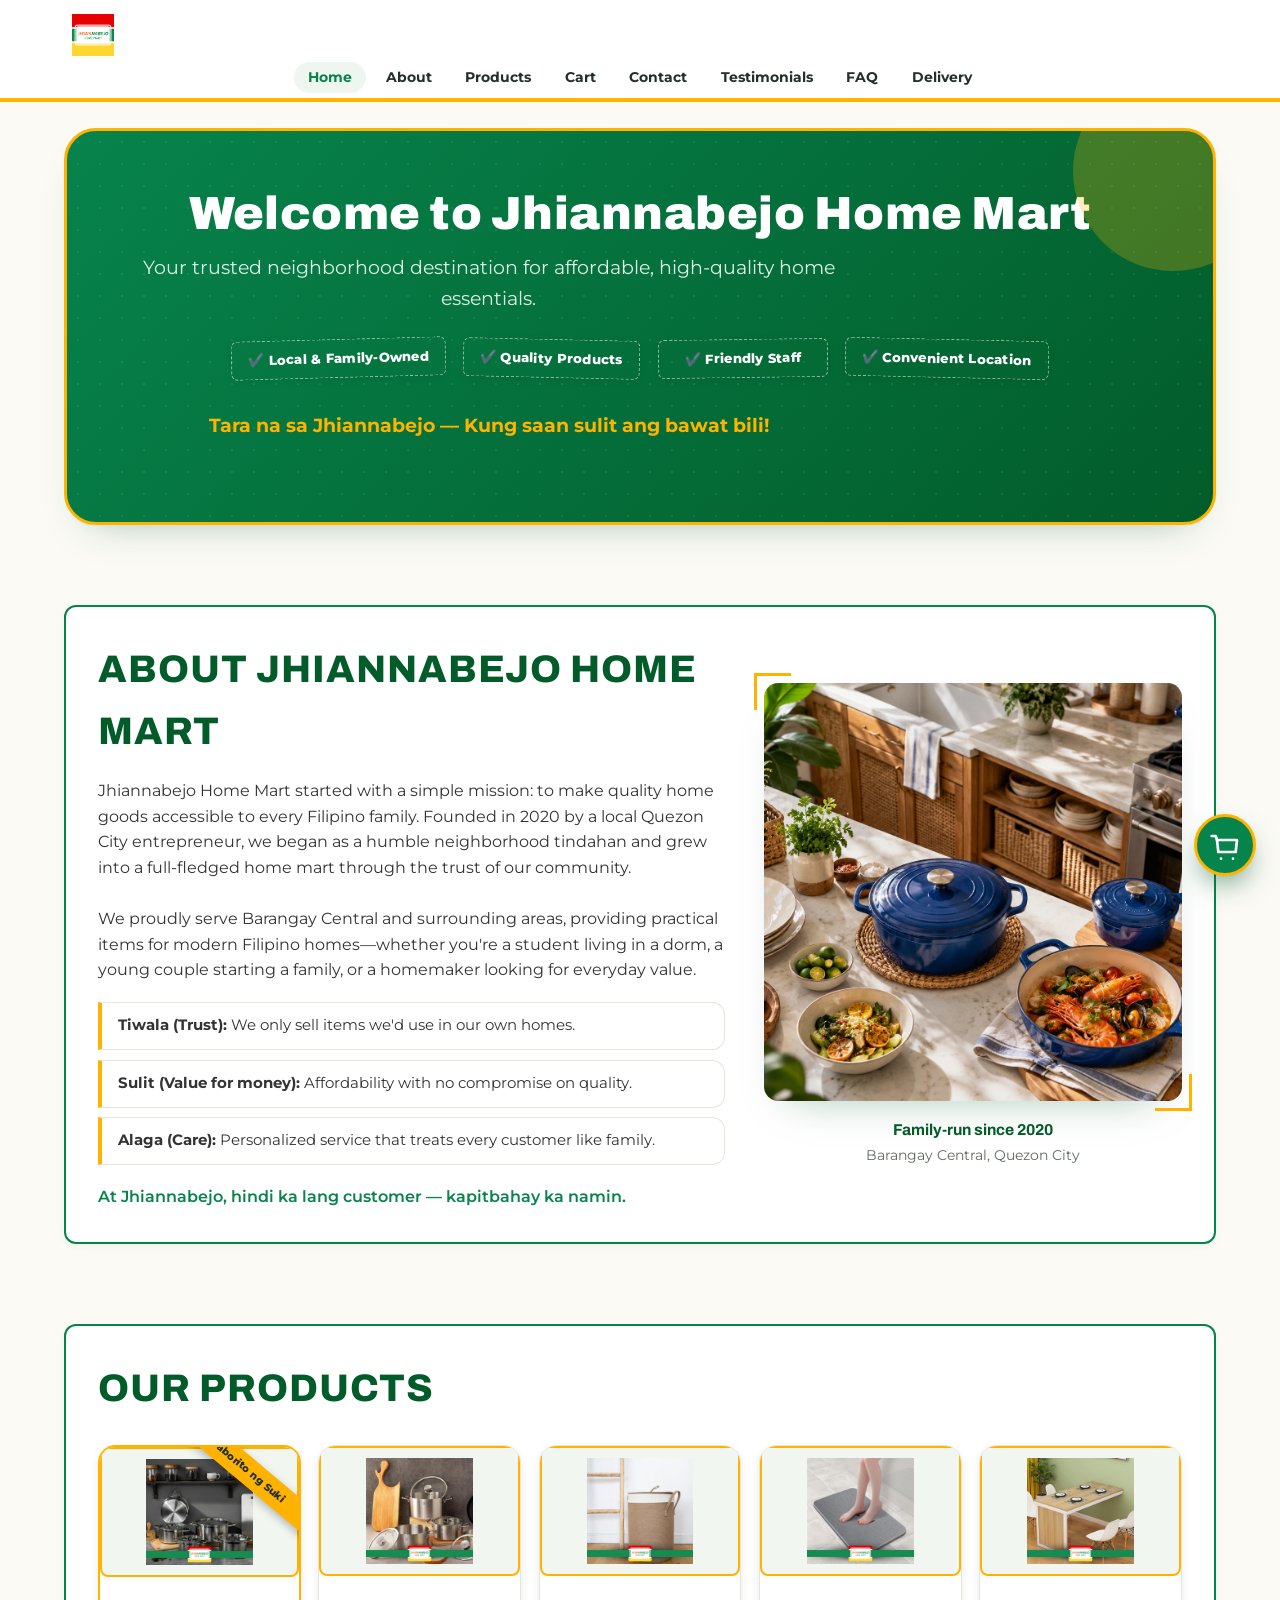
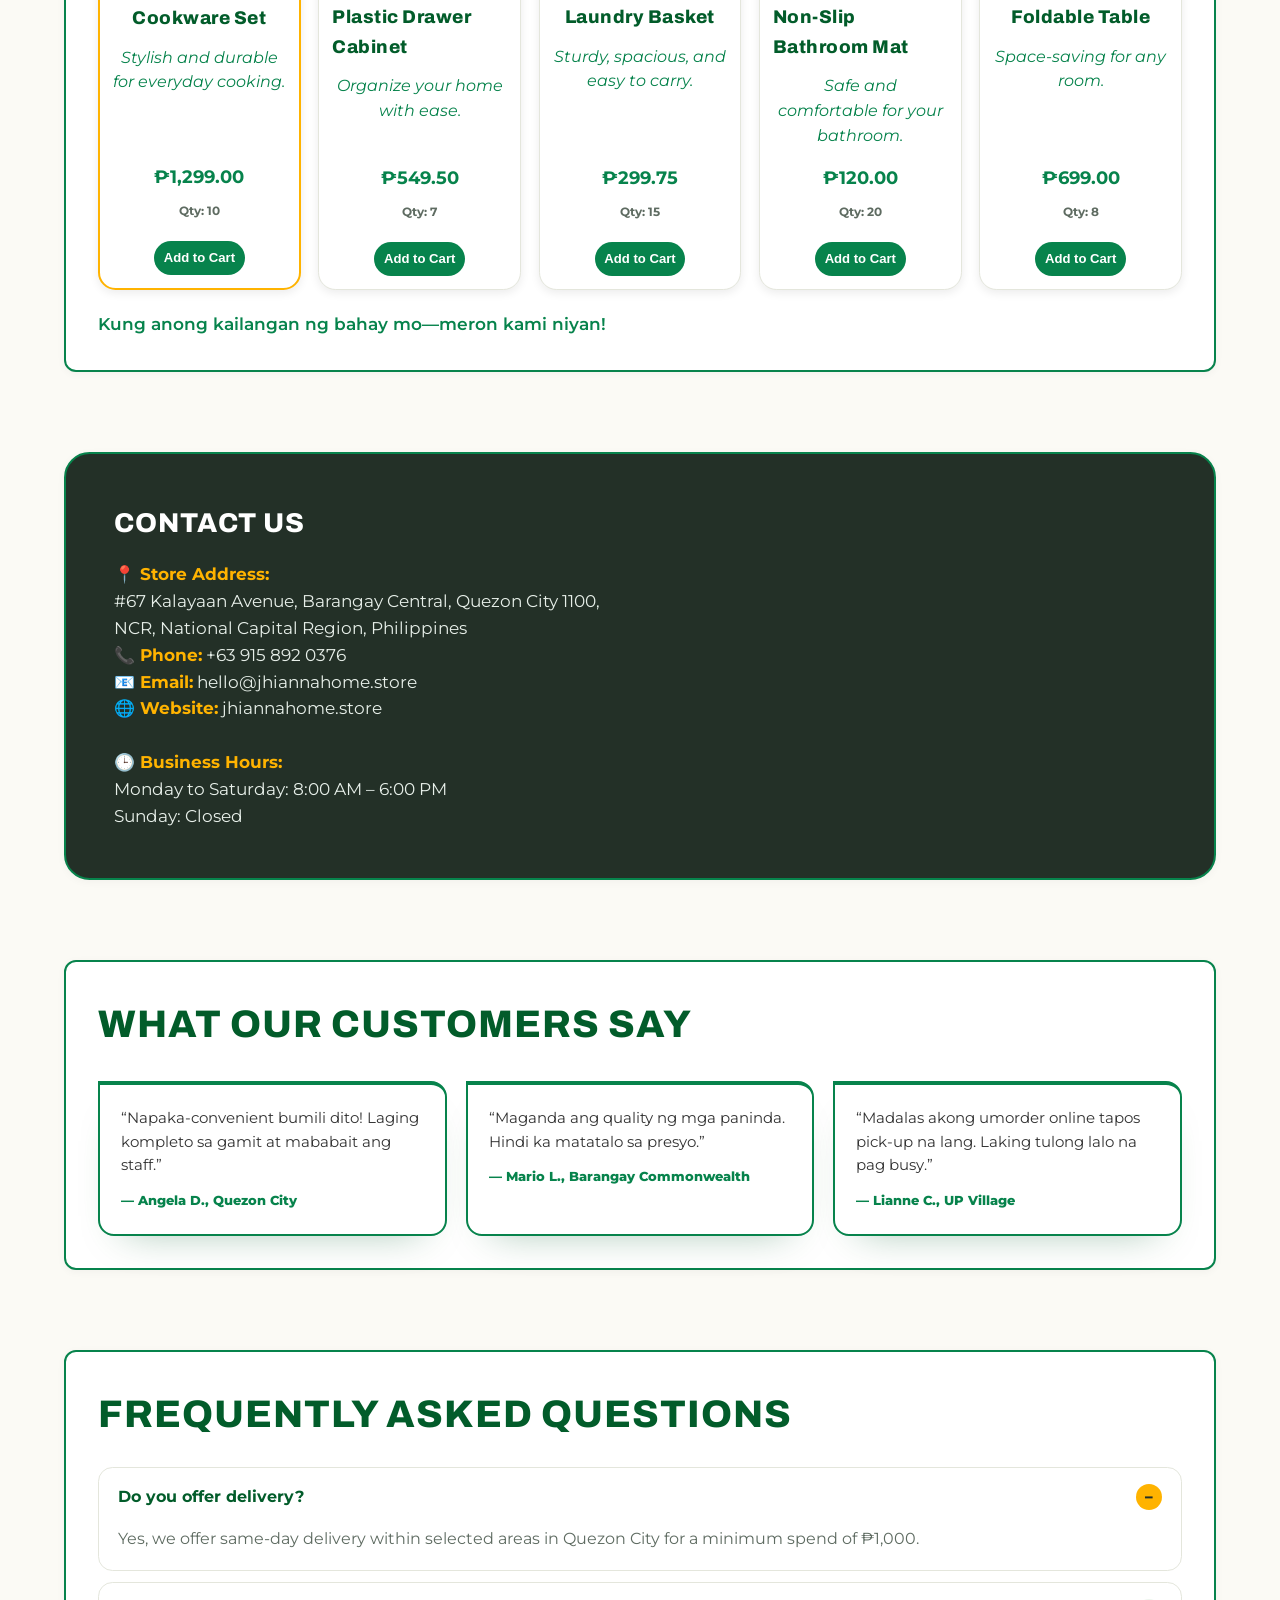
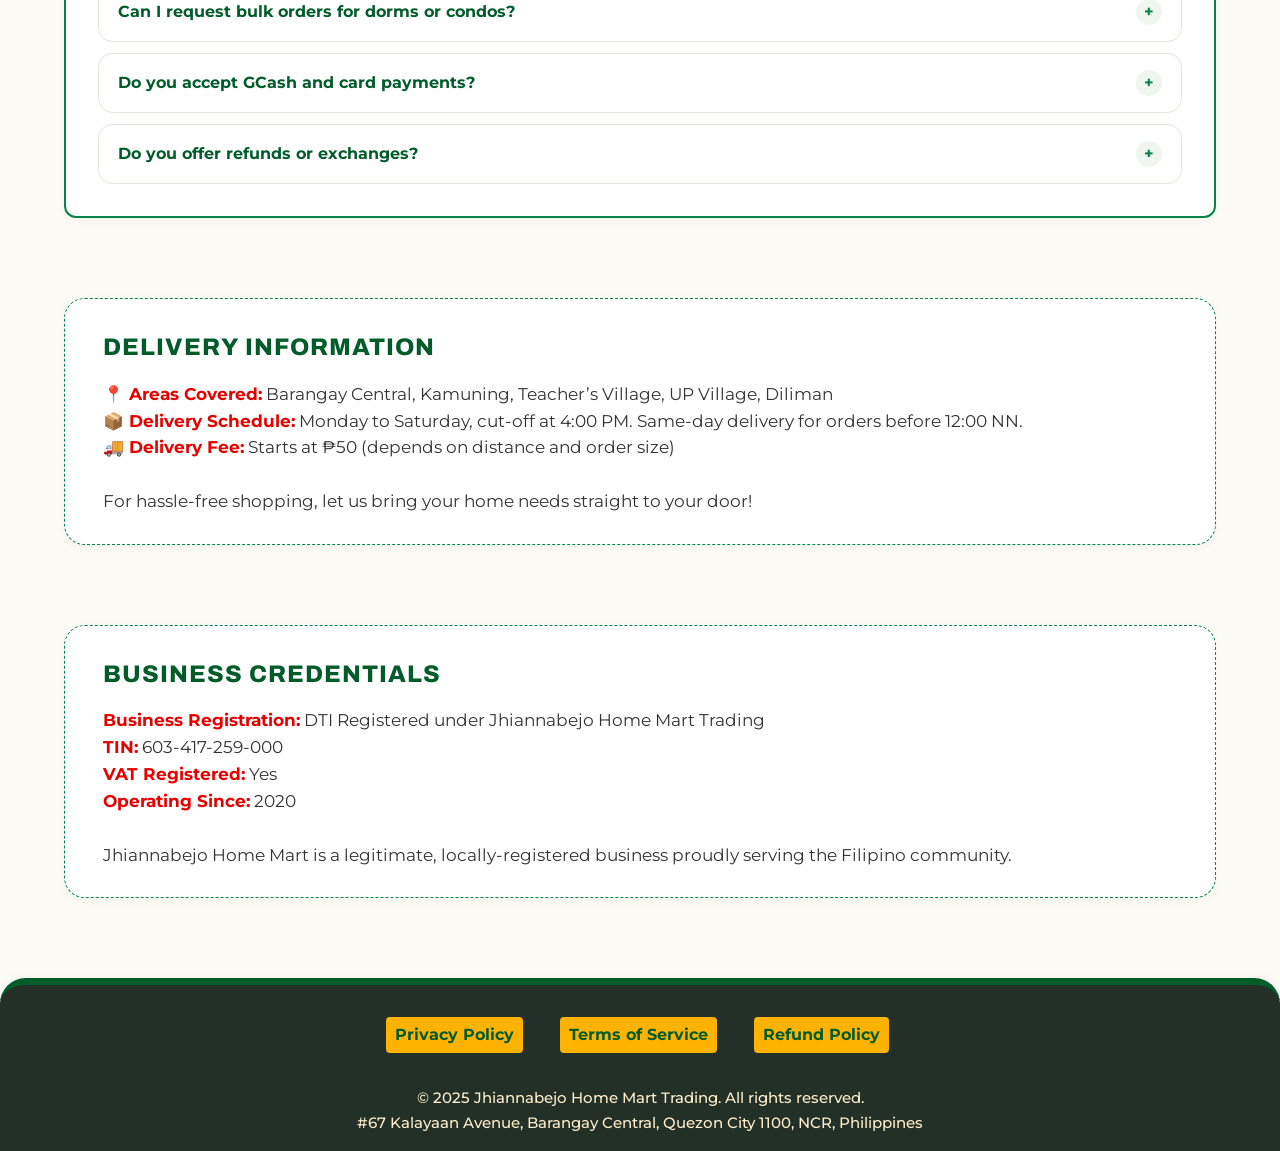
<file: index.html>
<!DOCTYPE html>
<html lang="en">
<head>
  <meta charset="UTF-8">
  <meta name="viewport" content="width=device-width, initial-scale=1">
  <title>Jhiannabejo Home Mart | Affordable Home Essentials in Quezon City</title>
  <meta name="description" content="Your trusted neighborhood destination for affordable, high-quality home essentials in Quezon City.">
  <link rel="icon" type="images/png" href="images/LOGO.png">
  <link href="https://fonts.googleapis.com/css?family=Montserrat:400,700&display=swap" rel="stylesheet">
  <link rel="preconnect" href="https://fonts.googleapis.com">
  <link rel="preconnect" href="https://fonts.gstatic.com" crossorigin>
  <link href="https://fonts.googleapis.com/css2?family=Archivo:wght@700;800;900&display=swap" rel="stylesheet">
  <style>
    :root {
      --primary: #07834c;
      --primary-dark: #025c2a;
      --accent: #ffd43b;
      --accent-dark: #ffb300;
      --header-grad1: #07834c;
      --header-grad2: #ffb300;
      --header-grad3: #e60000;
      --yellow: #ffd43b;
      --red: #e60000;
      --bg: #f7f7f7;
      --dark: #263238;
      --text: #333;
      --logo-green: #07834c;
    }
    * {
      box-sizing: border-box;
      margin: 0;
      padding: 0;
    }
    body {
      font-family: 'Montserrat', Arial, sans-serif;
      background: var(--bg);
      color: var(--text);
      line-height: 1.6;
      min-height: 100vh;
      display: flex;
      flex-direction: column;
    }
    header {
      background: linear-gradient(120deg,
        var(--header-grad1) 0%,
        var(--header-grad2) 45%,
        var(--header-grad3) 100%
      );
      color: #fff;
      padding-bottom: 0.5rem;
      box-shadow: 0 2px 12px rgba(0,0,0,0.08);
      border-bottom: 8px solid var(--primary-dark);
      position: sticky;
      top: 0;
      width: 100%;
      z-index: 1000;
      transition: box-shadow 0.2s;
      min-height: 160px;
    }
    .container {
      width: 90%;
      max-width: 1200px;
      margin: 0 auto;
      flex: 1 1 auto;
    }
    .branding {
      display: flex;
      align-items: center;
      gap: 1.2rem;
      margin-bottom: 0.6rem;
      justify-content: center;
      position: relative;
      top: 10px;
    }
    .branding-logo-box {
      display: flex;
      align-items: center;
      justify-content: center;
      background: #fff;
      border-radius: 20px;
      border: 6px solid var(--logo-green);
      box-shadow: 0 3px 14px rgba(0,0,0,0.06);
      padding: 0.2rem 1.5rem 0.2rem 1.5rem;
      min-width: 320px;
      min-height: 110px;
      margin-right: 1rem;
      margin-top: 10px;
      margin-bottom: 10px;
      position: relative;
    }
    .branding-logo-box img {
      display: block;
      max-width: 240px;
      max-height: 90px;
      width: 100%;
      height: auto;
      margin: 0 auto;
    }
    .branding-title {
      font-size: 2.2rem;
      font-weight: 700;
      letter-spacing: 2px;
      color: var(--primary);
      text-align: left;
      text-shadow: 1px 1px 8px #fff7;
    }
    nav {
      margin-bottom: 1rem;
      margin-top: 0.2rem;
      position: relative;
    }
    .nav-flex-center {
      display: flex;
      justify-content: center;
      align-items: center;
      position: relative;
    }
    nav ul {
      display: flex;
      flex-wrap: wrap;
      gap: 2rem;
      list-style: none;
      font-weight: 700;
      justify-content: center;
      transition: max-height 0.3s;
      background: transparent;
    }
    nav a {
      color: var(--primary-dark);
      text-decoration: none;
      padding: 0.28rem 0.7rem;
      border-radius: 4px;
      transition: background 0.2s, color 0.2s;
      font-size: 1.07rem;
      background: var(--accent);
      border: 2px solid var(--primary-dark);
      box-shadow: 0 1px 6px rgba(0,0,0,0.07);
    }
    nav a:hover, nav a.active {
      background: var(--primary-dark);
      color: #fff;
      border-color: var(--accent-dark);
    }
    /* Burger menu - white, no circle, centered, smaller */
    .burger {
      display: none;
      flex-direction: column;
      justify-content: center;
      align-items: center;
      width: 34px;
      height: 34px;
      cursor: pointer;
      background: transparent;
      border-radius: 0;
      position: absolute;
      left: 50%;
      transform: translateX(-50%);
      top: -5px;
      z-index: 1500;
      border: none;
      box-shadow: none;
      transition: background 0.2s, border 0.2s;
    }
    .burger span {
      display: block;
      width: 20px;
      height: 3.5px;
      background: #fff;
      margin: 3px 0;
      border-radius: 2px;
      transition: all 0.3s;
    }
    .burger.active {
      background: transparent;
      border: none;
    }
    /* Responsive Nav */
    @media (max-width: 900px) {
      nav ul {
        gap: 1rem;
      }
      .container {
        width: 98%;
      }
      section {
        padding: 1.2rem;
      }
    }
    @media (max-width: 700px) {
      .branding-logo-box {
        min-width: 160px;
        min-height: 60px;
        padding: 0.1rem 0.5rem 0.1rem 0.5rem;
      }
      .branding-logo-box img {
        max-width: 120px;
        max-height: 44px;
      }
      .branding-title {
        font-size: 1.2rem;
      }
      nav ul {
        flex-direction: column;
        align-items: flex-start;
        position: absolute;
        top: 55px;
        left: 50%;
        transform: translateX(-50%);
        background: #fff;
        box-shadow: 0 4px 16px rgba(0,0,0,0.13);
        border-radius: 0 0 14px 14px;
        padding: 1rem 0 1rem 1rem;
        width: 90vw;
        max-width: 370px;
        z-index: 1200;
        display: none;
        border: 3px solid var(--primary-dark);
      }
      nav ul.open {
        display: flex;
        max-height: 500px;
      }
      .burger {
        display: flex;
        left: 50%;
        right: unset;
        top: -5px;
        margin: 0 auto;
      }
      nav {
        min-height: 40px;
        margin-bottom: 0.7rem;
      }
    }
    @media (max-width: 480px) {
      .branding {
        flex-direction: column;
        gap: 0.4rem;
      }
      .branding-title {
        font-size: 1.05rem;
      }
      .branding-logo-box {
        padding: 0.1rem 0.2rem;
        min-width: 110px;
        min-height: 30px;
      }
      .branding-logo-box img {
        max-width: 70px;
        max-height: 26px;
      }
      nav ul {
        gap: 0.3rem;
        font-size: 0.88rem;
      }
      .features .feature {
        min-width: 120px;
        font-size: 0.96rem;
        padding: 0.5rem 1rem;
      }
      .cart-title, section h2 {
        font-size: 1rem;
      }
    }
    .intro {
      background: #fff;
      border-radius: 12px;
      padding: 2.3rem 2rem;
      margin-bottom: 2rem;
      box-shadow: 0 3px 12px rgba(0,0,0,0.05);
      text-align: center;
      border: 3px solid var(--accent-dark);
    }
    .intro h1 {
      color: var(--primary);
      font-size: 2.8rem;
      margin-bottom: 0.8rem;
      font-weight: 900;
      letter-spacing: 0.5px;
      text-shadow: 1px 1px 8px #fff7;
    }
    .intro p {
      font-size: 1.2rem;
      margin-bottom: 1.5rem;
    }
    .features {
      display: flex;
      flex-wrap: wrap;
      gap: 2rem;
      justify-content: center;
      margin-bottom: 2rem;
    }
    .feature {
      background: var(--primary);
      color: #fff;
      padding: 1rem 2rem;
      border-radius: 8px;
      font-weight: 700;
      min-width: 170px;
      text-align: center;
      font-size: 1.07rem;
      box-shadow: 0 2px 8px rgba(0,0,0,0.06);
      border: 2px solid var(--accent-dark);
      letter-spacing: 0.2px;
    }
    section {
      margin-bottom: 2rem;
      background: #fff;
      border-radius: 12px;
      padding: 2rem;
      box-shadow: 0 2px 8px rgba(0,0,0,0.04);
      border: 2px solid var(--logo-green);
    }
    section h2 {
      color: var(--primary-dark);
      margin-bottom: 1rem;
      font-size: 1.7rem;
      letter-spacing: 1px;
      font-weight: 800;
      text-transform: uppercase;
    }
    .products-grid {
      display: flex;
      flex-wrap: wrap;
      gap: 2rem;
      margin-bottom: 1rem;
      justify-content: center;
    }
    .product-card {
      background: var(--yellow);
      border-radius: 10px;
      box-shadow: 0 3px 10px rgba(0,0,0,0.08);
      padding: 1.2rem;
      width: 230px;
      display: flex;
      flex-direction: column;
      align-items: center;
      position: relative;
      border: 2px solid var(--logo-green);
    }
    .product-card img {
      width: 130px;
      height: 130px;
      object-fit: contain;
      background: #eee;
      border-radius: 8px;
      margin-bottom: 1rem;
      border: 2px solid var(--accent-dark);
    }
    .product-card .prod-name {
      font-weight: 800;
      margin-bottom: 0.5rem;
      color: var(--primary-dark);
      font-size: 1.15rem;
      letter-spacing: 0.5px;
    }
    .product-card .prod-desc {
      font-size: 0.97rem;
      margin-bottom: 0.5rem;
      text-align: center;
      color: var(--primary);
      font-style: italic;
    }
    .product-card .prod-price {
      color: var(--logo-green);
      font-weight: 700;
      margin-bottom: 0.5rem;
      font-size: 1.12rem;
    }
    .product-card .prod-stock {
      font-size: 0.93rem;
      color: var(--accent-dark);
      margin-bottom: 0.7rem;
      font-weight: 700;
    }
    .product-card button {
      background: var(--logo-green);
      color: #fff;
      border: none;
      padding: 0.6rem 1.2rem;
      border-radius: 5px;
      font-size: 0.96rem;
      font-weight: 700;
      cursor: pointer;
      transition: background 0.2s, color 0.2s;
      border: 2px solid var(--accent-dark);
    }
    .product-card button:hover {
      background: var(--accent-dark);
      color: var(--logo-green);
      border-color: var(--logo-green);
    }
    .about-section, .contact-section, .testimonials-section, .faq-section, .delivery-section, .credentials-section {
      margin-bottom: 2rem;
    }
    .contact-details, .delivery-details, .credentials-details {
      font-size: 1.05rem;
      margin-top: 0.5rem;
    }
    .testimonials-list {
      display: flex;
      flex-direction: column;
      gap: 1.5rem;
      margin-top: 1rem;
    }
    .testimonial {
      background: var(--yellow);
      padding: 1rem;
      border-radius: 7px;
      box-shadow: 0 1px 4px rgba(0,0,0,0.04);
      border: 2px solid var(--logo-green);
      font-size: 1.05rem;
    }
    .testimonial strong {
      color: var(--primary);
      font-size: 1.05rem;
      font-weight: 800;
    }
    .faq-list {
      margin-top: 1rem;
      display: flex;
      flex-direction: column;
      gap: 1.2rem;
    }
    .faq-q {
      font-weight: 700;
      color: var(--primary-dark);
      margin-bottom: 0.2rem;
      font-size: 1.01rem;
    }
    .faq-a {
      margin-left: 1rem;
      color: #444;
      font-size: 0.97rem;
    }
    footer {
      background: var(--logo-green);
      color: #fff;
      padding: 2rem 0 1rem 0;
      margin-top: auto;
      border-top: 7px solid var(--primary-dark);
      box-shadow: 0 -2px 8px rgba(0,0,0,0.04);
    }
    .footer-container {
      width: 90%;
      max-width: 1200px;
      margin: 0 auto;
      display: flex;
      flex-direction: column;
      align-items: center;
      gap: 1rem;
    }
    .footer-links {
      display: flex;
      gap: 2rem;
      margin-bottom: 0.7rem;
    }
    .footer-links a {
      color: var(--accent-dark);
      text-decoration: none;
      font-weight: 700;
      font-size: 1rem;
      transition: color 0.2s;
      padding: 0.18rem 0.45rem;
      border-radius: 4px;
      background: #fff;
      border: 2px solid var(--accent-dark);
      margin-right: 0.3rem;
    }
    .footer-links a:hover {
      color: var(--logo-green);
      background: var(--accent-dark);
      border-color: var(--logo-green);
    }
    .footer-info {
      text-align: center;
      font-size: 0.95rem;
      color: #ffeecb;
      margin-top: 0.4rem;
      font-weight: 500;
    }
    /* Floating Cart Button */
    .cart-float-btn {
      position: fixed;
      right: 24px;
      bottom: 24px;
      z-index: 2000;
      width: 62px;
      height: 62px;
      background: var(--primary-dark);
      color: #fff;
      border-radius: 50%;
      box-shadow: 0 2px 18px rgba(0,0,0,0.18);
      display: flex;
      align-items: center;
      justify-content: center;
      font-size: 2.2rem;
      cursor: pointer;
      border: 3px solid var(--accent-dark);
      transition: background 0.2s, color 0.2s, box-shadow 0.2s;
    }
    .cart-float-btn:hover {
      background: var(--accent-dark);
      color: var(--primary-dark);
      box-shadow: 0 4px 24px rgba(0,0,0,0.25);
      border-color: var(--primary-dark);
    }
    .cart-float-count {
      position: absolute;
      top: 8px;
      right: 10px;
      background: var(--red);
      color: #fff;
      font-size: 1rem;
      font-weight: 700;
      padding: 3px 8px;
      border-radius: 12px;
      z-index: 2110;
      border: 2px solid #fff;
      min-width: 23px;
      text-align: center;
    }
    /* Cart Popup Modal */
    .cart-popup-modal {
      position: fixed;
      right: 0;
      bottom: 0;
      left: 0;
      top: 0;
      width: 100vw;
      height: 100vh;
      z-index: 3000;
      background: rgba(0,0,0,0.45);
      display: none;
      align-items: center;
      justify-content: center;
      transition: opacity 0.2s;
    }
    .cart-popup-modal.active {
      display: flex;
      animation: fadeIn 0.2s;
    }
    @keyframes fadeIn {
      from { opacity: 0; }
      to { opacity: 1; }
    }
    .cart-popup-content {
      background: #fff;
      border-radius: 14px;
      min-width: 320px;
      max-width: 99vw;
      box-shadow: 0 4px 32px rgba(0,0,0,0.28);
      padding: 2rem 1.2rem 1.7rem 1.2rem;
      position: relative;
      border: 4px solid var(--primary-dark);
      color: var(--text);
      text-align: center;
      max-height: 80vh;
      overflow-y: auto;
    }
    .cart-popup-close {
      position: absolute;
      top: 13px;
      right: 17px;
      background: var(--accent-dark);
      color: var(--primary-dark);
      font-size: 1.4rem;
      font-weight: 900;
      border: none;
      border-radius: 50%;
      width: 33px;
      height: 33px;
      cursor: pointer;
      box-shadow: 0 2px 6px rgba(0,0,0,0.09);
      transition: background 0.16s;
    }
    .cart-popup-close:hover {
      background: var(--primary-dark);
      color: #fff;
    }
    .cart-popup-title {
      font-size: 1.24rem;
      font-weight: 700;
      color: var(--primary-dark);
      margin-bottom: 1rem;
      letter-spacing: 0.5px;
    }
    .cart-popup-list {
      margin-bottom: 1.2rem;
      text-align: left;
      font-size: 1.07rem;
    }
    .cart-popup-list table {
      width: 100%;
      border-collapse: collapse;
      background: var(--yellow);
      border-radius: 7px;
      margin-bottom: 1rem;
    }
    .cart-popup-list th, .cart-popup-list td {
      padding: 0.6rem;
      text-align: left;
      border-bottom: 1px solid #e0e0e0;
      font-size: 1.01rem;
    }
    .cart-popup-list th {
      background: var(--accent-dark);
      color: var(--primary-dark);
      font-weight: 800;
      border-radius: 7px 7px 0 0;
    }
    .cart-popup-list td {
      background: var(--yellow);
    }
    .cart-popup-list .cart-popup-remove-btn {
      background: var(--accent-dark);
      color: var(--primary-dark);
      border: none;
      border-radius: 5px;
      padding: 0.3rem 0.9rem;
      font-size: 0.99rem;
      font-weight: 700;
      cursor: pointer;
      margin: 0 2px;
      transition: background 0.2s, color 0.2s;
      box-shadow: 0 1px 4px rgba(0,0,0,0.07);
    }
    .cart-popup-list .cart-popup-remove-btn:hover {
      background: var(--red);
      color: #fff;
    }
    .cart-popup-total {
      font-weight: 800;
      font-size: 1.15rem;
      color: var(--red);
      margin-bottom: 1.2rem;
      text-align: right;
    }
    .cart-popup-empty {
      font-style: italic;
      color: #888;
      margin-bottom: 1.1rem;
    }
    .cart-popup-checkout {
      background: var(--primary-dark);
      color: #fff;
      font-weight: 700;
      padding: 0.7rem 2.2rem;
      border: none;
      border-radius: 7px;
      font-size: 1.09rem;
      cursor: pointer;
      transition: background 0.2s, color 0.2s;
      border: 2px solid var(--accent-dark);
      margin-top: 0.4rem;
      margin-bottom: 0.2rem;
      box-shadow: 0 1px 8px rgba(0,0,0,0.08);
    }
    .cart-popup-checkout:hover {
      background: var(--accent-dark);
      color: var(--primary-dark);
      border-color: var(--primary-dark);
    }
    @media (max-width: 600px) {
      .cart-popup-content {
        min-width: 88vw;
        padding: 1.1rem 0.4rem 1.1rem 0.4rem;
      }
    }
  </style>
  <link rel="stylesheet" href="polish.css">
</head>
<body>
  <header id="main-header">
    <div class="container">
      <div class="branding">
        <div class="branding-logo-box">
          <!-- LOGO: ![image1](image1) -->
          <img src="images/LOGO.png" alt="Jhiannabejo Home Mart Logo">
        </div>
        <span class="branding-title">
          JHIANNABEJO<br>
          <span style="font-size:1.25rem; color:var(--logo-green); font-style:italic; font-weight:600;">HOME MART</span>
        </span>
      </div>
      <nav>
        <div class="nav-flex-center">
          <div class="burger" id="burger-menu" aria-label="Menu" tabindex="0">
            <span></span>
            <span></span>
            <span></span>
          </div>
        </div>
        <ul id="nav-list">
          <li><a href="index.html" class="active">Home</a></li>
          <li><a href="#about">About</a></li>
          <li><a href="#products">Products</a></li>
          <li><a href="#cartPopupModal" onclick="showCartPopup(); return false;">Cart</a></li>
          <li><a href="#contact">Contact</a></li>
          <li><a href="#testimonials">Testimonials</a></li>
          <li><a href="#faq">FAQ</a></li>
          <li><a href="#delivery">Delivery</a></li>
        </ul>
      </nav>
    </div>
  </header>

  <div class="container">
    <div class="intro">
      <h1>Welcome to Jhiannabejo Home Mart</h1>
      <p>Your trusted neighborhood destination for affordable, high-quality home essentials.</p>
      <div class="features">
        <div class="feature">✔️ Local & Family-Owned</div>
        <div class="feature">✔️ Quality Products</div>
        <div class="feature">✔️ Friendly Staff</div>
        <div class="feature">✔️ Convenient Location</div>
      </div>
      <p style="font-weight:700;color:var(--accent-dark);margin-top:1rem;">Tara na sa Jhiannabejo — Kung saan sulit ang bawat bili!</p>
    </div>

    <section id="about" class="about-section">
      <div class="about-text">
      <h2>About Jhiannabejo Home Mart</h2>
      <p>
        Jhiannabejo Home Mart started with a simple mission: to make quality home goods accessible to every Filipino family. Founded in 2020 by a local Quezon City entrepreneur, we began as a humble neighborhood tindahan and grew into a full-fledged home mart through the trust of our community.<br><br>
        We proudly serve Barangay Central and surrounding areas, providing practical items for modern Filipino homes—whether you're a student living in a dorm, a young couple starting a family, or a homemaker looking for everyday value.
      </p>
      <ul style="margin-top:1.2rem;list-style:none;padding-left:0;">
        <li><strong>Tiwala (Trust):</strong> We only sell items we'd use in our own homes.</li>
        <li><strong>Sulit (Value for money):</strong> Affordability with no compromise on quality.</li>
        <li><strong>Alaga (Care):</strong> Personalized service that treats every customer like family.</li>
      </ul>
      <p style="margin-top:1.2rem;color:var(--primary);font-weight:600;">At Jhiannabejo, hindi ka lang customer — kapitbahay ka namin.</p>
      </div>
<div class="hero-media-wrap"><figure class="refresh-hero-media refresh-hero-media-2"><img src="assets/hero-generated-v2.webp" alt="Illustrative Cobalt blue enamel cookware" width="1536" height="1024" fetchpriority="high" decoding="async"></figure><div class="media-caption"><strong>Family-run since 2020</strong>Barangay Central, Quezon City</div></div>
</section>

    <section id="products">
      <h2>Our Products</h2>
      <div class="products-grid">
        <!-- Example Product 1 -->
        <div class="product-card">
          <img src="images/Product (1).png" alt="Kitchen Cookware Set">
          <span class="prod-name">Cookware Set</span>
          <span class="prod-desc">Stylish and durable for everyday cooking.</span>
          <span class="prod-price">₱1,299.00</span>
          <span class="prod-stock">Qty: 10</span>
          <button onclick="addToCart('Cookware Set', 1299, 1, event)">Add to Cart</button>
        </div>
        <!-- Example Product 2 -->
        <div class="product-card">
          <img src="images/Product (2).png" alt="Plastic Drawer Cabinet">
          <span class="prod-name">Plastic Drawer Cabinet</span>
          <span class="prod-desc">Organize your home with ease.</span>
          <span class="prod-price">₱549.50</span>
          <span class="prod-stock">Qty: 7</span>
          <button onclick="addToCart('Plastic Drawer Cabinet', 549.5, 1, event)">Add to Cart</button>
        </div>
        <!-- Example Product 3 -->
        <div class="product-card">
          <img src="images/Product (4).png" alt="Laundry Basket">
          <span class="prod-name">Laundry Basket</span>
          <span class="prod-desc">Sturdy, spacious, and easy to carry.</span>
          <span class="prod-price">₱299.75</span>
          <span class="prod-stock">Qty: 15</span>
          <button onclick="addToCart('Laundry Basket', 299.75, 1, event)">Add to Cart</button>
        </div>
        <!-- Example Product 4 -->
        <div class="product-card">
          <img src="images/Product (5).png" alt="Non-Slip Bathroom Mat">
          <span class="prod-name">Non-Slip Bathroom Mat</span>
          <span class="prod-desc">Safe and comfortable for your bathroom.</span>
          <span class="prod-price">₱120.00</span>
          <span class="prod-stock">Qty: 20</span>
          <button onclick="addToCart('Non-Slip Bathroom Mat', 120, 1, event)">Add to Cart</button>
        </div>
        <!-- Example Product 5 -->
        <div class="product-card">
          <img src="images/Product (3).png" alt="Foldable Table">
          <span class="prod-name">Foldable Table</span>
          <span class="prod-desc">Space-saving for any room.</span>
          <span class="prod-price">₱699.00</span>
          <span class="prod-stock">Qty: 8</span>
          <button onclick="addToCart('Foldable Table', 699, 1, event)">Add to Cart</button>
        </div>
      </div>
      <p style="margin-top:1.3rem;font-size:1.05rem;color:var(--primary);font-weight:600;">
        Kung anong kailangan ng bahay mo—meron kami niyan!
      </p>
    </section>

    <section id="contact" class="contact-section">
      <h2>Contact Us</h2>
      <div class="contact-details">
        <strong>📍 Store Address:</strong><br>
        #67 Kalayaan Avenue, Barangay Central, Quezon City 1100,<br>
        NCR, National Capital Region, Philippines<br>
        <strong>📞 Phone:</strong> +63 915 892 0376<br>
        <strong>📧 Email:</strong> hello@jhiannahome.store<br>
        <strong>🌐 Website:</strong> jhiannahome.store
        <br><br>
        <strong>🕒 Business Hours:</strong><br>
        Monday to Saturday: 8:00 AM – 6:00 PM<br>
        Sunday: Closed
      </div>
    </section>

    <section id="testimonials" class="testimonials-section">
      <h2>What Our Customers Say</h2>
      <div class="testimonials-list">
        <div class="testimonial">
          <span>“Napaka-convenient bumili dito! Laging kompleto sa gamit at mababait ang staff.”</span><br>
          <strong>— Angela D., Quezon City</strong>
        </div>
        <div class="testimonial">
          <span>“Maganda ang quality ng mga paninda. Hindi ka matatalo sa presyo.”</span><br>
          <strong>— Mario L., Barangay Commonwealth</strong>
        </div>
        <div class="testimonial">
          <span>“Madalas akong umorder online tapos pick-up na lang. Laking tulong lalo na pag busy.”</span><br>
          <strong>— Lianne C., UP Village</strong>
        </div>
      </div>
    </section>

    <section id="faq" class="faq-section">
      <h2>Frequently Asked Questions</h2>
      <div class="faq-list">
        <details class="faq-item" open>
          <summary>Do you offer delivery?</summary>
          <p>Yes, we offer same-day delivery within selected areas in Quezon City for a minimum spend of ₱1,000.</p>
        </details>
        <details class="faq-item">
          <summary>Can I request bulk orders for dorms or condos?</summary>
          <p>Absolutely! We cater to bulk orders. Just contact us in advance so we can prepare your items.</p>
        </details>
        <details class="faq-item">
          <summary>Do you accept GCash and card payments?</summary>
          <p>Yes, we accept cash, GCash, and major credit/debit cards in-store.</p>
        </details>
        <details class="faq-item">
          <summary>Do you offer refunds or exchanges?</summary>
          <p>Items can be exchanged within 7 days with the official receipt, provided they are in good condition.</p>
        </details>
      </div>
    </section>

    <section id="delivery" class="delivery-section">
      <h2>Delivery Information</h2>
      <div class="delivery-details">
        <strong>📍 Areas Covered:</strong> Barangay Central, Kamuning, Teacher’s Village, UP Village, Diliman<br>
        <strong>📦 Delivery Schedule:</strong> Monday to Saturday, cut-off at 4:00 PM. Same-day delivery for orders before 12:00 NN.<br>
        <strong>🚚 Delivery Fee:</strong> Starts at ₱50 (depends on distance and order size)<br>
        <br>
        For hassle-free shopping, let us bring your home needs straight to your door!
      </div>
    </section>

    <section class="credentials-section">
      <h2>Business Credentials</h2>
      <div class="credentials-details">
        <strong>Business Registration:</strong> DTI Registered under Jhiannabejo Home Mart Trading<br>
        <strong>TIN:</strong> 603-417-259-000<br>
        <strong>VAT Registered:</strong> Yes<br>
        <strong>Operating Since:</strong> 2020<br>
        <br>
        Jhiannabejo Home Mart is a legitimate, locally-registered business proudly serving the Filipino community.
      </div>
    </section>
  </div>

  <div class="cart-float-btn" id="cartFloatBtn" title="View Cart">
    <span id="cartFloatIcon" aria-label="Shopping Cart" style="display:inline-block;">
      <!-- SVG Cart Icon -->
      <svg width="32" height="32" viewBox="0 0 24 24" fill="none" style="display:inline-block;vertical-align:middle;" xmlns="http://www.w3.org/2000/svg">
        <path d="M6 6H21L20 15H7L6 6Z" stroke="white" stroke-width="2" stroke-linecap="round" stroke-linejoin="round"/>
        <circle cx="9" cy="20" r="1" fill="white"/>
        <circle cx="18" cy="20" r="1" fill="white"/>
        <path d="M6 6L5 3H2" stroke="white" stroke-width="2" stroke-linecap="round" stroke-linejoin="round"/>
      </svg>
    </span>
    <span class="cart-float-count" id="cartFloatCount" style="display:none;">0</span>
  </div>
  <div class="cart-popup-modal" id="cartPopupModal">
    <div class="cart-popup-content">
      <button class="cart-popup-close" id="cartPopupClose" title="Close">&times;</button>
      <div class="cart-popup-title">Your Cart</div>
      <div class="cart-popup-list" id="cartPopupList">
        <!-- Cart items will be rendered here -->
      </div>
      <div class="cart-popup-total" id="cartPopupTotal"></div>
      <button class="cart-popup-checkout" id="cartPopupCheckout" onclick="checkout()">Checkout</button>
    </div>
  </div>
  <footer>
    <div class="footer-container">
      <div class="footer-links">
        <a href="privacy-policy.html">Privacy Policy</a>
        <a href="terms.html">Terms of Service</a>
        <a href="refund-policy.html">Refund Policy</a>
      </div>
      <div class="footer-info">
        &copy; 2025 Jhiannabejo Home Mart Trading. All rights reserved.<br>
        #67 Kalayaan Avenue, Barangay Central, Quezon City 1100, NCR, Philippines
      </div>
    </div>
  </footer>
  <script>
    let cart = [];

    function addToCart(name, price, qty, event) {
      event.preventDefault();
      const idx = cart.findIndex(item => item.name === name);
      if (idx > -1) {
        cart[idx].qty += qty;
      } else {
        cart.push({ name, price, qty });
      }
      updateCartFloat();
    }

    function updateCartFloat() {
      const cartFloatCount = document.getElementById('cartFloatCount');
      let totalQty = cart.reduce((sum, item) => sum + item.qty, 0);
      cartFloatCount.textContent = totalQty;
      cartFloatCount.style.display = (totalQty > 0) ? "inline-block" : "none";
    }

    function removeFromCartPopup(idx) {
      cart.splice(idx, 1);
      updateCartFloat();
      renderCartPopup();
    }

    function checkout() {
      window.location.href = 'order-summary.html';
    }

    // Burger menu logic for mobile navigation
    document.addEventListener('DOMContentLoaded', function() {
      const burger = document.getElementById('burger-menu');
      const navList = document.getElementById('nav-list');
      burger.addEventListener('click', function() {
        navList.classList.toggle('open');
        burger.classList.toggle('active');
      });
      Array.from(navList.getElementsByTagName('a')).forEach(function(link) {
        link.addEventListener('click', function() {
          if (window.innerWidth <= 700) {
            navList.classList.remove('open');
            burger.classList.remove('active');
          }
        });
      });
      burger.addEventListener('keydown', function(e) {
        if (e.key === 'Enter' || e.key === ' ') {
          e.preventDefault();
          burger.click();
        }
      });
      window.addEventListener('resize', function() {
        if (window.innerWidth > 700 && navList.classList.contains('open')) {
          navList.classList.remove('open');
          burger.classList.remove('active');
        }
      });
      updateCartFloat();
    });

    // Cart Popup Logic
    function renderCartPopup() {
      const listDiv = document.getElementById('cartPopupList');
      const totalDiv = document.getElementById('cartPopupTotal');
      if (cart.length === 0) {
        listDiv.innerHTML = '<div class="cart-popup-empty">Your cart is empty. Add products to begin shopping!</div>';
        totalDiv.textContent = '';
        document.getElementById('cartPopupCheckout').disabled = true;
      } else {
        let html = '<table><thead><tr><th>Product</th><th>Qty</th><th>Price</th><th>Total</th><th>Remove</th></tr></thead><tbody>';
        let grandTotal = 0;
        cart.forEach((item, idx) => {
          const subtotal = item.price * item.qty;
          grandTotal += subtotal;
          html += `<tr>
            <td>${item.name}</td>
            <td>${item.qty}</td>
            <td>₱${item.price.toFixed(2)}</td>
            <td>₱${subtotal.toFixed(2)}</td>
            <td><button class="cart-popup-remove-btn" onclick="removeFromCartPopup(${idx})">Remove</button></td>
          </tr>`;
        });
        html += '</tbody></table>';
        listDiv.innerHTML = html;
        totalDiv.textContent = "Grand Total: ₱" + grandTotal.toFixed(2);
        document.getElementById('cartPopupCheckout').disabled = false;
      }
    }

    function showCartPopup() {
      renderCartPopup();
      document.getElementById('cartPopupModal').classList.add('active');
    }

    function closeCartPopup() {
      document.getElementById('cartPopupModal').classList.remove('active');
    }

    document.addEventListener('DOMContentLoaded', function() {
      document.getElementById('cartFloatBtn').addEventListener('click', function() {
        showCartPopup();
      });
      document.getElementById('cartPopupClose').addEventListener('click', function() {
        closeCartPopup();
      });
      document.getElementById('cartPopupModal').addEventListener('click', function(e) {
        if (e.target === this) {
          closeCartPopup();
        }
      });
      document.addEventListener('keydown', function(e) {
        if (e.key === "Escape") {
          closeCartPopup();
        }
      });
      updateCartFloat();
    });
  </script>
</body>
</html>
</file>
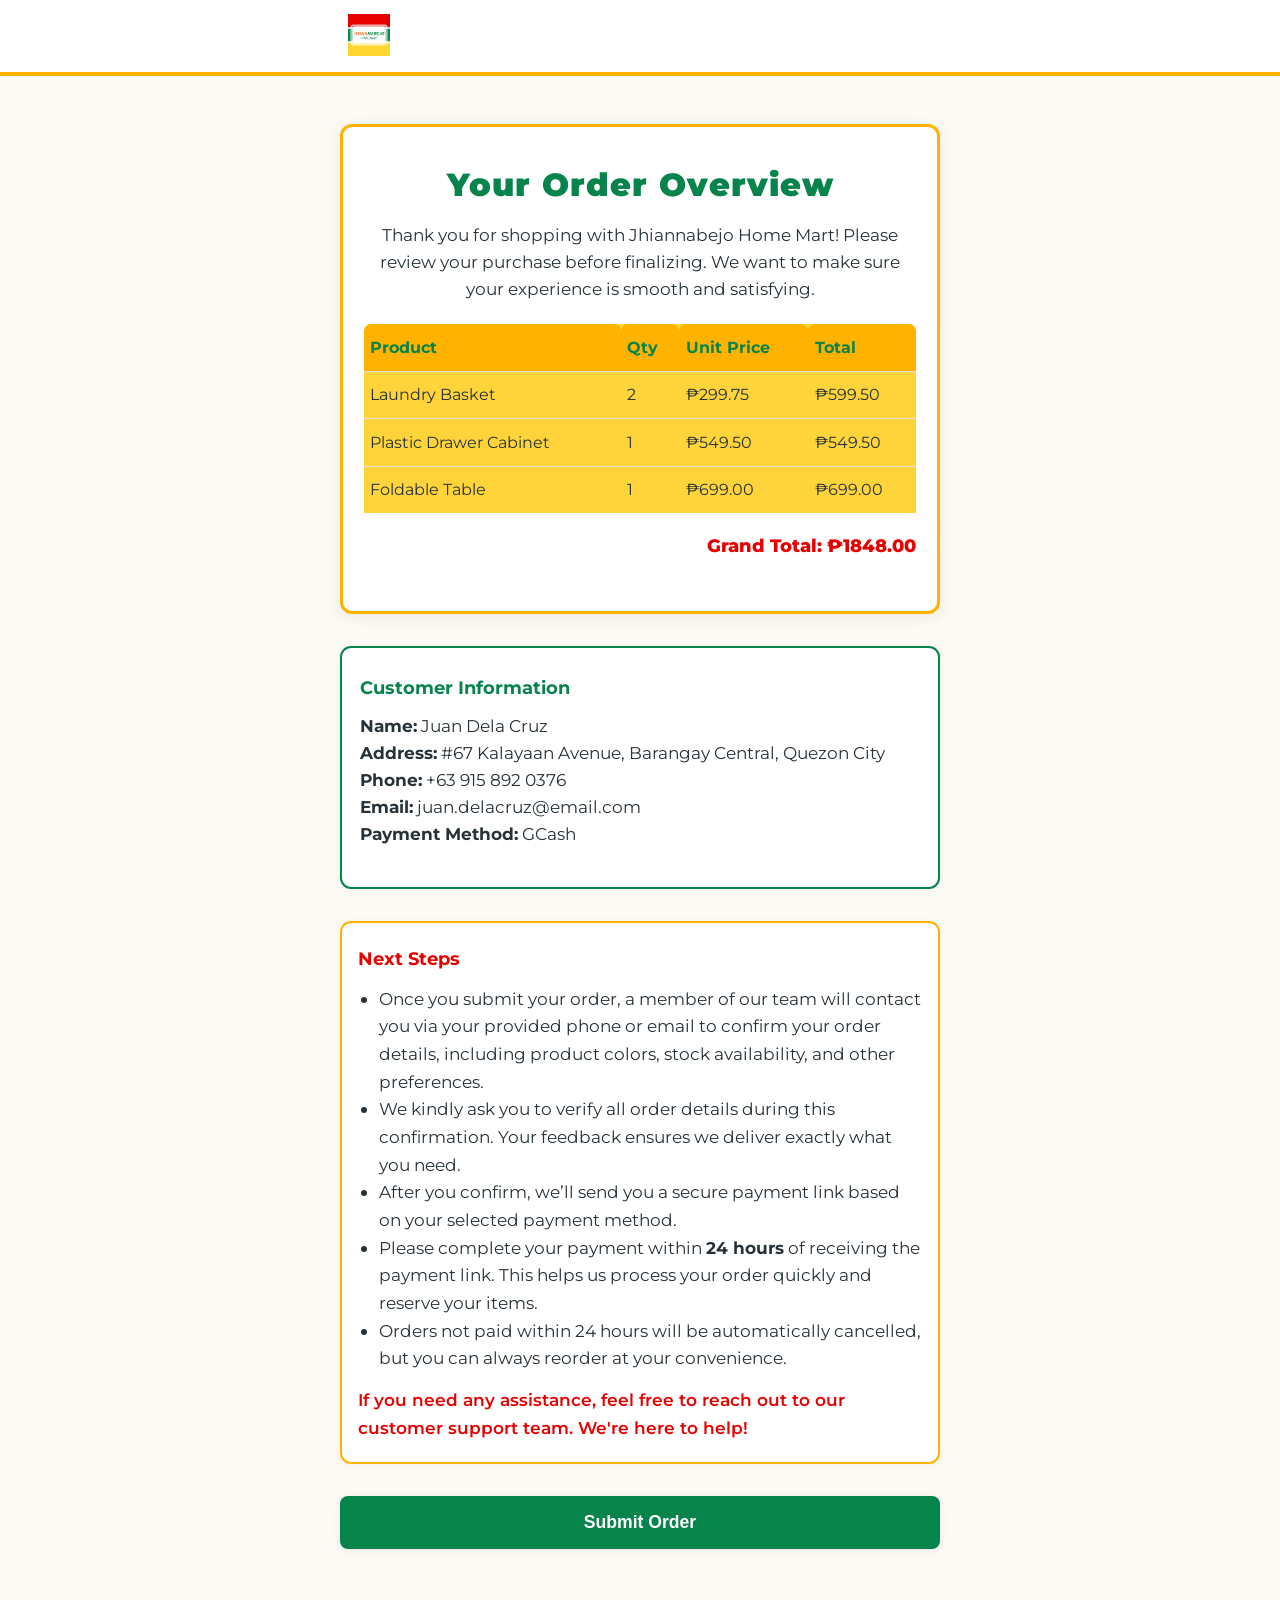
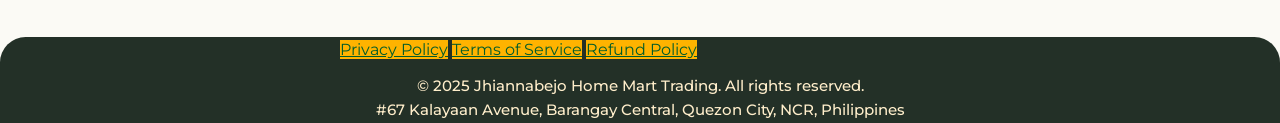
<file: order-summary.html>
<!DOCTYPE html>
<html lang="en">
<head>
  <meta charset="UTF-8">
  <meta name="viewport" content="width=device-width, initial-scale=1">
  <title>Order Summary | Jhiannabejo Home Mart</title>
  <meta name="description" content="Order summary, confirmation, and next steps for your purchase at Jhiannabejo Home Mart.">
  <link rel="icon" type="image/png" href="images/LOGO.png">
  <link href="https://fonts.googleapis.com/css?family=Montserrat:400,700&display=swap" rel="stylesheet">
  <style>
    :root {
      --primary: #07834c;
      --accent: #ffb300;
      --red: #e60000;
      --yellow: #ffd43b;
      --orange: #f37c25;
      --bg: #f7f7f7;
      --dark: #263238;
      --text: #333;
      --logo-green: #07834c;
    }
    * {
      box-sizing: border-box;
      margin: 0;
      padding: 0;
    }
    body {
      font-family: 'Montserrat', Arial, sans-serif;
      background: var(--bg);
      color: var(--text);
      line-height: 1.6;
      min-height: 100vh;
      display: flex;
      flex-direction: column;
    }
    header {
      background: linear-gradient(to bottom, var(--red) 0 45px, #fff 45px 115px, var(--yellow) 115px 160px);
      color: #fff;
      padding-bottom: 0.5rem;
      box-shadow: 0 2px 8px rgba(0,0,0,0.03);
      border-bottom: 6px solid var(--primary);
      position: sticky;
      top: 0;
      width: 100%;
      z-index: 1000;
      transition: box-shadow 0.2s;
    }
    .container {
      width: 95%;
      max-width: 600px;
      margin: 0 auto;
      flex: 1 1 auto;
    }
    .branding {
      display: flex;
      align-items: center;
      gap: 1.2rem;
      margin-bottom: 0.6rem;
      justify-content: center;
      position: relative;
      top: 10px;
    }
    .branding-logo-box {
      display: flex;
      align-items: center;
      justify-content: center;
      background: #fff;
      border-radius: 20px;
      border: 5px solid var(--logo-green);
      box-shadow: 0 3px 14px rgba(0,0,0,0.06);
      padding: 0.2rem 1.5rem;
      min-width: 160px;
      min-height: 60px;
      margin-right: 1rem;
      margin-top: 10px;
      margin-bottom: 10px;
    }
    .branding-logo-box img {
      display: block;
      max-width: 120px;
      max-height: 44px;
      width: 100%;
      height: auto;
      margin: 0 auto;
    }
    .branding-title {
      font-size: 1.2rem;
      font-weight: 700;
      letter-spacing: 2px;
      color: var(--primary);
      text-align: left;
    }
    main {
      margin: 3rem 0 2rem 0;
    }
    .summary-section {
      background: #fff;
      border-radius: 12px;
      padding: 2rem 1.3rem;
      box-shadow: 0 3px 16px rgba(0,0,0,0.07);
      border: 3px solid var(--accent);
      margin-bottom: 2rem;
    }
    .summary-header {
      text-align: center;
      margin-bottom: 1.3rem;
    }
    .summary-header h1 {
      color: var(--primary);
      font-size: 2rem;
      font-weight: 900;
      letter-spacing: 1px;
    }
    .summary-header p {
      font-size: 1.06rem;
      color: var(--dark);
      margin-top: 0.7rem;
    }
    .order-details-table {
      width: 100%;
      border-collapse: collapse;
      background: var(--yellow);
      border-radius: 8px;
      box-shadow: 0 2px 8px rgba(0,0,0,0.03);
      margin-bottom: 1.1rem;
      overflow-x: auto;
    }
    .order-details-table th, .order-details-table td {
      padding: 0.65rem 0.4rem;
      text-align: left;
      border-bottom: 1px solid #e0e0e0;
    }
    .order-details-table th {
      background: var(--accent);
      color: var(--primary);
      font-weight: 700;
      font-size: 1.02rem;
      border-radius: 7px 7px 0 0;
    }
    .order-details-table td {
      background: var(--yellow);
      font-size: 1rem;
      color: var(--dark);
    }
    .order-details-table tr:last-child td {
      border-bottom: none;
    }
    .order-summary-total {
      font-weight: 800;
      font-size: 1.15rem;
      color: var(--red);
      margin-bottom: 1.2rem;
      text-align: right;
    }
    .customer-info-section {
      background: #fff;
      border-radius: 11px;
      padding: 1.6rem 1.1rem;
      box-shadow: 0 1px 8px rgba(0,0,0,0.05);
      border: 2px solid var(--logo-green);
      margin-bottom: 2rem;
      font-size: 1.05rem;
    }
    .customer-info-section h2 {
      color: var(--primary);
      font-size: 1.1rem;
      margin-bottom: 0.7rem;
      font-weight: 700;
    }
    .customer-info-list {
      margin-bottom: 0.9rem;
      list-style: none;
      padding-left: 0;
      color: var(--dark);
    }
    .instructions-section {
      background: #fff;
      border-radius: 11px;
      padding: 1.3rem 1rem;
      box-shadow: 0 1px 8px rgba(0,0,0,0.05);
      border: 2px solid var(--accent);
      margin-bottom: 2rem;
      font-size: 1.08rem;
      color: var(--primary);
    }
    .instructions-section h2 {
      color: var(--red);
      font-size: 1.15rem;
      margin-bottom: 0.7rem;
      font-weight: 700;
    }
    .instructions-section ul {
      margin-bottom: 0.9rem;
      padding-left: 1.3rem;
      color: var(--dark);
    }
    .confirmation-message {
      background: var(--logo-green);
      color: #fff;
      border-radius: 12px;
      padding: 1.4rem 1.1rem;
      text-align: center;
      box-shadow: 0 1px 8px rgba(0,0,0,0.07);
      font-size: 1.13rem;
      margin-bottom: 2rem;
      font-weight: 700;
      border: 2px solid var(--accent);
    }
    .summary-button {
      display: block;
      width: 100%;
      background: var(--primary);
      color: #fff;
      font-weight: 700;
      font-size: 1.1rem;
      border: none;
      border-radius: 8px;
      padding: 1rem 0;
      cursor: pointer;
      margin-top: 1.1rem;
      margin-bottom: 0.5rem;
      transition: background 0.2s, color 0.2s;
      box-shadow: 0 1px 8px rgba(0,0,0,0.08);
    }
    .summary-button:hover {
      background: var(--accent);
      color: var(--primary);
    }
    @media (max-width: 700px) {
      .container {
        width: 99%;
        max-width: 99vw;
      }
      .branding-logo-box {
        min-width: 80px;
        min-height: 30px;
        padding: 0.1rem 0.3rem;
      }
      .branding-logo-box img {
        max-width: 56px;
        max-height: 26px;
      }
      .branding-title {
        font-size: 0.92rem;
      }
      main {
        margin: 1.2rem 0 1.2rem 0;
      }
      .summary-section, .customer-info-section, .instructions-section {
        padding: 0.9rem 0.3rem;
      }
      .confirmation-message {
        padding: 0.7rem 0.3rem;
        font-size: 1rem;
      }
    }
  </style>
  <link rel="stylesheet" href="polish.css">
</head>
<body>
  <header>
    <div class="container">
      <div class="branding">
        <div class="branding-logo-box">
          <img src="images/LOGO.png" alt="Jhiannabejo Home Mart Logo">
        </div>
        <span class="branding-title">
          JHIANNABEJO<br>
          <span style="font-size:1.08rem; color:var(--logo-green); font-style:italic; font-weight:600;">HOME MART</span>
        </span>
      </div>
    </div>
  </header>
  <main>
    <div class="container">
      <section class="summary-section">
        <div class="summary-header">
          <h1>Your Order Overview</h1>
          <p>Thank you for shopping with Jhiannabejo Home Mart! Please review your purchase before finalizing. We want to make sure your experience is smooth and satisfying.</p>
        </div>
        <table class="order-details-table" id="orderDetailsTable">
          <thead>
            <tr>
              <th>Product</th>
              <th>Qty</th>
              <th>Unit Price</th>
              <th>Total</th>
            </tr>
          </thead>
          <tbody>
            <!-- Items will be injected by script -->
          </tbody>
        </table>
        <div class="order-summary-total" id="orderSummaryTotal"></div>
      </section>
      <section class="customer-info-section">
        <h2>Customer Information</h2>
        <ul class="customer-info-list" id="customerInfoList">
          <!-- Customer info will be injected by script -->
        </ul>
      </section>
      <section class="instructions-section">
        <h2>Next Steps</h2>
        <ul>
          <li>Once you submit your order, a member of our team will contact you via your provided phone or email to confirm your order details, including product colors, stock availability, and other preferences.</li>
          <li>We kindly ask you to verify all order details during this confirmation. Your feedback ensures we deliver exactly what you need.</li>
          <li>After you confirm, we’ll send you a secure payment link based on your selected payment method.</li>
          <li>Please complete your payment within <strong>24 hours</strong> of receiving the payment link. This helps us process your order quickly and reserve your items.</li>
          <li>Orders not paid within 24 hours will be automatically cancelled, but you can always reorder at your convenience.</li>
        </ul>
        <p style="margin-top:0.8rem;font-weight:600;color:var(--red);">If you need any assistance, feel free to reach out to our customer support team. We're here to help!</p>
      </section>
      <button class="summary-button" id="submitOrderBtn">Submit Order</button>
      <div class="confirmation-message" id="confirmationMessage" style="display:none;">
        <span>Thank you! Your order has been successfully submitted.<br>
        One of our team members will contact you soon to confirm your order details.<br>
        Please verify all specifics when contacted.<br>
        After confirmation, you’ll receive a payment link. Kindly ensure payment is made within 24 hours to prevent automatic cancellation.<br>
        We appreciate your trust in Jhiannabejo Home Mart!</span>
      </div>
    </div>
  </main>
  <footer>
    <div class="footer-container" style="width:95%;max-width:600px;margin:0 auto;">
      <div class="footer-links" style="margin-bottom:0.7rem;">
        <a href="privacy-policy.html">Privacy Policy</a>
        <a href="terms.html">Terms of Service</a>
        <a href="refund-policy.html">Refund Policy</a>
      </div>
      <div class="footer-info" style="text-align:center;font-size:0.95rem;color:#ffeecb;margin-top:0.4rem;font-weight:500;">
        &copy; 2025 Jhiannabejo Home Mart Trading. All rights reserved.<br>
        #67 Kalayaan Avenue, Barangay Central, Quezon City, NCR, Philippines
      </div>
    </div>
  </footer>
  <script>
    // Demo data: In production, replace with actual order and customer info
    let orderItems = [
      { name: "Laundry Basket", qty: 2, price: 299.75 },
      { name: "Plastic Drawer Cabinet", qty: 1, price: 549.50 },
      { name: "Foldable Table", qty: 1, price: 699.00 }
    ];
    let customerInfo = {
      name: "Juan Dela Cruz",
      address: "#67 Kalayaan Avenue, Barangay Central, Quezon City",
      phone: "+63 915 892 0376",
      email: "juan.delacruz@email.com",
      payment: "GCash"
    };

    function renderOrderTable() {
      const tableBody = document.getElementById('orderDetailsTable').getElementsByTagName('tbody')[0];
      tableBody.innerHTML = '';
      let grandTotal = 0;
      orderItems.forEach(item => {
        let tr = document.createElement('tr');
        let subtotal = item.qty * item.price;
        grandTotal += subtotal;
        tr.innerHTML = `<td>${item.name}</td>
                        <td>${item.qty}</td>
                        <td>₱${item.price.toFixed(2)}</td>
                        <td>₱${subtotal.toFixed(2)}</td>`;
        tableBody.appendChild(tr);
      });
      document.getElementById('orderSummaryTotal').textContent = "Grand Total: ₱" + grandTotal.toFixed(2);
    }

    function renderCustomerInfo() {
      const ul = document.getElementById('customerInfoList');
      ul.innerHTML = '';
      ul.innerHTML += `<li><strong>Name:</strong> ${customerInfo.name}</li>`;
      ul.innerHTML += `<li><strong>Address:</strong> ${customerInfo.address}</li>`;
      ul.innerHTML += `<li><strong>Phone:</strong> ${customerInfo.phone}</li>`;
      ul.innerHTML += `<li><strong>Email:</strong> ${customerInfo.email}</li>`;
      ul.innerHTML += `<li><strong>Payment Method:</strong> ${customerInfo.payment}</li>`;
    }

    document.addEventListener('DOMContentLoaded', function() {
      renderOrderTable();
      renderCustomerInfo();
      const submitBtn = document.getElementById('submitOrderBtn');
      const confirmationMsg = document.getElementById('confirmationMessage');
      submitBtn.addEventListener('click', function() {
        confirmationMsg.style.display = 'block';
        submitBtn.style.display = 'none';
        window.scrollTo({ top: document.body.scrollHeight, behavior: 'smooth' });
      });
    });
  </script>
</body>
</html>
</file>
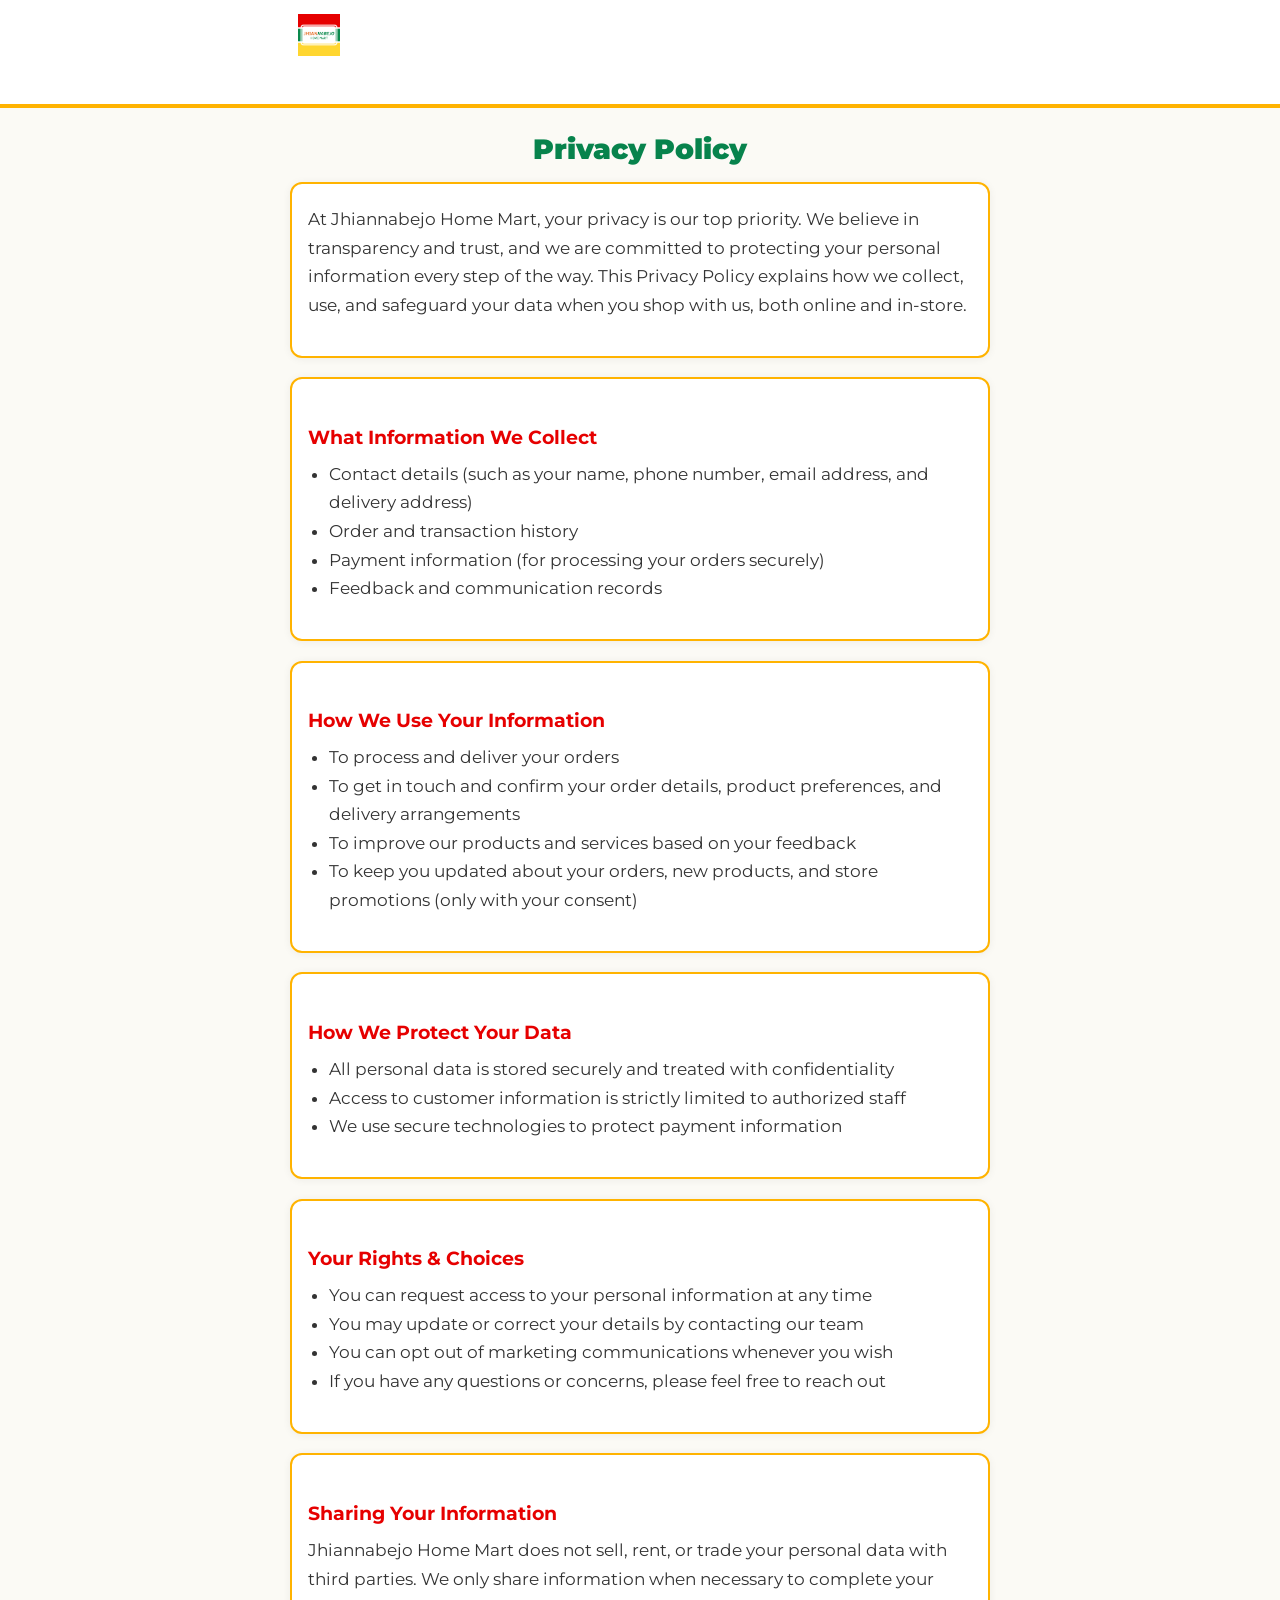
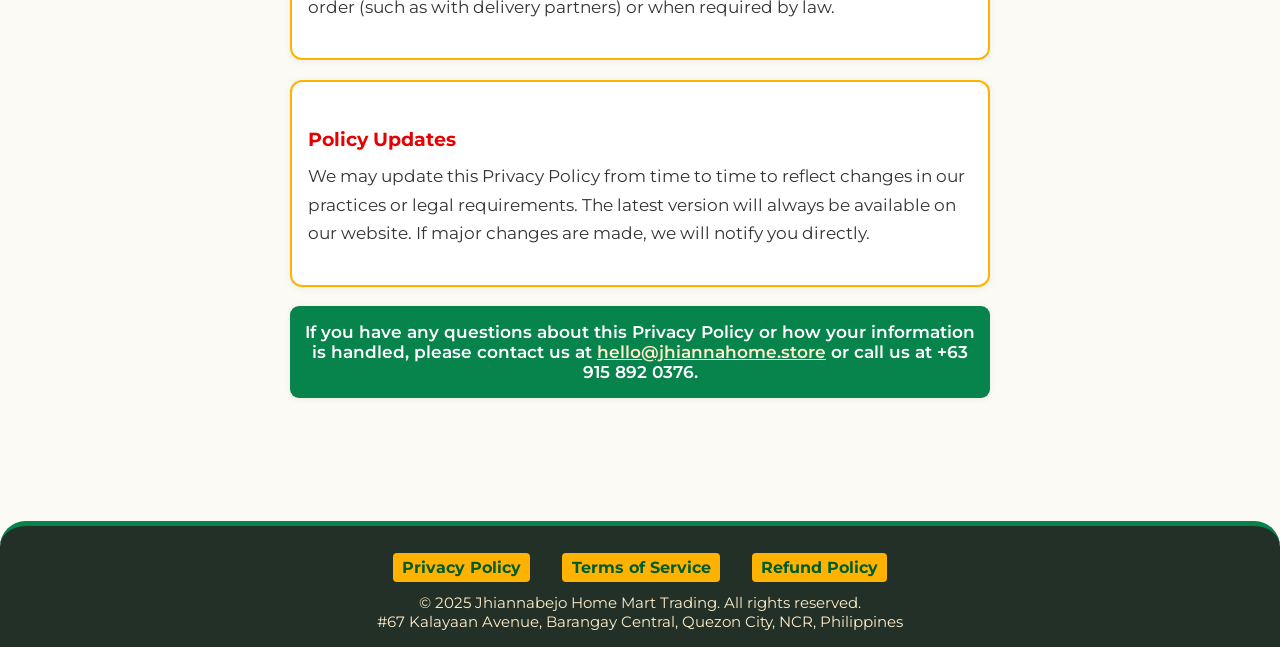
<file: privacy-policy.html>
<!DOCTYPE html>
<html lang="en">
<head>
  <meta charset="UTF-8">
  <meta name="viewport" content="width=device-width, initial-scale=1">
  <title>Privacy Policy | Jhiannabejo Home Mart</title>
  <meta name="description" content="Learn how Jhiannabejo Home Mart protects your privacy and keeps your personal information safe.">
  <link rel="icon" type="image/png" href="images/LOGO.png">
  <link href="https://fonts.googleapis.com/css?family=Montserrat:400,700&display=swap" rel="stylesheet">
  <style>
    :root {
      --primary: #07834c;
      --accent: #ffb300;
      --red: #e60000;
      --yellow: #ffd43b;
      --bg: #f7f7f7;
      --dark: #263238;
      --text: #333;
    }
    * { box-sizing: border-box; margin: 0; padding: 0; }
    body {
      font-family: 'Montserrat', Arial, sans-serif;
      background: var(--bg);
      color: var(--text);
      min-height: 100vh;
      display: flex;
      flex-direction: column;
    }
    header {
      background: linear-gradient(to bottom, var(--red) 0 35px, #fff 35px 75px, var(--yellow) 75px 115px);
      color: #fff;
      padding-bottom: 0.5rem;
      box-shadow: 0 2px 8px rgba(0,0,0,0.03);
      border-bottom: 5px solid var(--primary);
      position: sticky;
      top: 0;
      width: 100%;
      z-index: 1000;
    }
    .container {
      width: 98%;
      max-width: 700px;
      margin: 0 auto;
      flex: 1 1 auto;
      padding-bottom: 2rem;
    }
    .branding {
      display: flex;
      align-items: center;
      gap: 1.2rem;
      justify-content: center;
      margin: 1.2rem 0;
    }
    .branding-logo-box {
      background: #fff;
      border-radius: 18px;
      border: 5px solid var(--primary);
      box-shadow: 0 2px 10px rgba(0,0,0,0.07);
      padding: 0.3rem 1.1rem;
      min-width: 90px;
      min-height: 32px;
    }
    .branding-logo-box img {
      display: block;
      max-width: 80px;
      max-height: 34px;
      width: 100%;
      height: auto;
    }
    .branding-title {
      font-size: 1.2rem;
      font-weight: 700;
      letter-spacing: 2px;
      color: var(--primary);
      text-align: left;
    }
    main {
      margin: 1.5rem 0 1.5rem 0;
    }
    h1 {
      color: var(--primary);
      font-size: 1.75rem;
      font-weight: 900;
      margin-bottom: 1rem;
      text-align: center;
    }
    h2 {
      color: var(--red);
      font-size: 1.17rem;
      font-weight: 700;
      margin-top: 1.6rem;
      margin-bottom: 0.7rem;
    }
    p, ul {
      font-size: 1.05rem;
      margin-bottom: 1rem;
      line-height: 1.7;
    }
    ul {
      padding-left: 1.3rem;
    }
    .section {
      background: #fff;
      border-radius: 12px;
      box-shadow: 0 1px 8px rgba(0,0,0,0.06);
      border: 2px solid var(--accent);
      padding: 1.3rem 1rem;
      margin-bottom: 1.2rem;
    }
    .notice {
      background: var(--primary);
      color: #fff;
      border-radius: 9px;
      padding: 1rem 0.9rem;
      font-size: 1.05rem;
      margin-bottom: 1.2rem;
      text-align: center;
      font-weight: 600;
      box-shadow: 0 1px 6px rgba(0,0,0,0.07);
    }
    footer {
      background: var(--dark);
      color: #fff;
      padding: 1.7rem 0 1rem 0;
      margin-top: auto;
      border-top: 5px solid var(--primary);
      text-align: center;
    }
    .footer-links {
      margin-bottom: 0.7rem;
      display: flex;
      justify-content: center;
      gap: 2rem;
    }
    .footer-links a {
      color: var(--accent);
      text-decoration: none;
      font-weight: 700;
      font-size: 1rem;
      background: #fff;
      padding: 0.18rem 0.45rem;
      border-radius: 4px;
      border: 2px solid var(--accent);
      transition: background 0.2s, color 0.2s;
    }
    .footer-links a:hover {
      color: var(--primary);
      background: var(--accent);
      border-color: var(--primary);
    }
    .footer-info {
      font-size: 0.96rem;
      color: #ffeecb;
    }
    @media (max-width: 600px) {
      .container {
        padding: 0 5px 2rem 5px;
      }
      .branding-logo-box {
        min-width: 54px;
        min-height: 20px;
        padding: 0.1rem 0.3rem;
      }
      .branding-logo-box img {
        max-width: 40px;
        max-height: 19px;
      }
      .branding-title {
        font-size: 0.93rem;
      }
      h1 { font-size: 1.12rem; }
      h2 { font-size: 1.01rem; }
      .section, .notice { padding: 0.7rem 0.2rem; }
    }
  </style>
  <link rel="stylesheet" href="polish.css">
</head>
<body>
  <header>
    <div class="container">
      <div class="branding">
        <div class="branding-logo-box">
          <img src="images/LOGO.png" alt="Jhiannabejo Home Mart Logo">
        </div>
        <span class="branding-title">
          JHIANNABEJO<br>
          <span style="font-size:0.97rem; color:var(--primary); font-style:italic; font-weight:600;">HOME MART</span>
        </span>
      </div>
    </div>
  </header>
  <main>
    <div class="container">
      <h1>Privacy Policy</h1>
      <div class="section">
        <p>
          At Jhiannabejo Home Mart, your privacy is our top priority. We believe in transparency and trust, and we are committed to protecting your personal information every step of the way. This Privacy Policy explains how we collect, use, and safeguard your data when you shop with us, both online and in-store.
        </p>
      </div>
      <div class="section">
        <h2>What Information We Collect</h2>
        <ul>
          <li>Contact details (such as your name, phone number, email address, and delivery address)</li>
          <li>Order and transaction history</li>
          <li>Payment information (for processing your orders securely)</li>
          <li>Feedback and communication records</li>
        </ul>
      </div>
      <div class="section">
        <h2>How We Use Your Information</h2>
        <ul>
          <li>To process and deliver your orders</li>
          <li>To get in touch and confirm your order details, product preferences, and delivery arrangements</li>
          <li>To improve our products and services based on your feedback</li>
          <li>To keep you updated about your orders, new products, and store promotions (only with your consent)</li>
        </ul>
      </div>
      <div class="section">
        <h2>How We Protect Your Data</h2>
        <ul>
          <li>All personal data is stored securely and treated with confidentiality</li>
          <li>Access to customer information is strictly limited to authorized staff</li>
          <li>We use secure technologies to protect payment information</li>
        </ul>
      </div>
      <div class="section">
        <h2>Your Rights & Choices</h2>
        <ul>
          <li>You can request access to your personal information at any time</li>
          <li>You may update or correct your details by contacting our team</li>
          <li>You can opt out of marketing communications whenever you wish</li>
          <li>If you have any questions or concerns, please feel free to reach out</li>
        </ul>
      </div>
      <div class="section">
        <h2>Sharing Your Information</h2>
        <p>
          Jhiannabejo Home Mart does not sell, rent, or trade your personal data with third parties. We only share information when necessary to complete your order (such as with delivery partners) or when required by law.
        </p>
      </div>
      <div class="section">
        <h2>Policy Updates</h2>
        <p>
          We may update this Privacy Policy from time to time to reflect changes in our practices or legal requirements. The latest version will always be available on our website. If major changes are made, we will notify you directly.
        </p>
      </div>
      <div class="notice">
        If you have any questions about this Privacy Policy or how your information is handled, please contact us at <a href="mailto:hello@jhiannahome.store" style="color:#ffeecb;">hello@jhiannahome.store</a> or call us at +63 915 892 0376.
      </div>
    </div>
  </main>
  <footer>
    <div class="footer-links">
      <a href="privacy-policy.html">Privacy Policy</a>
      <a href="terms.html">Terms of Service</a>
      <a href="refund-policy.html">Refund Policy</a>
    </div>
    <div class="footer-info">
      &copy; 2025 Jhiannabejo Home Mart Trading. All rights reserved.<br>
      #67 Kalayaan Avenue, Barangay Central, Quezon City, NCR, Philippines
    </div>
  </footer>
</body>
</html>
</file>
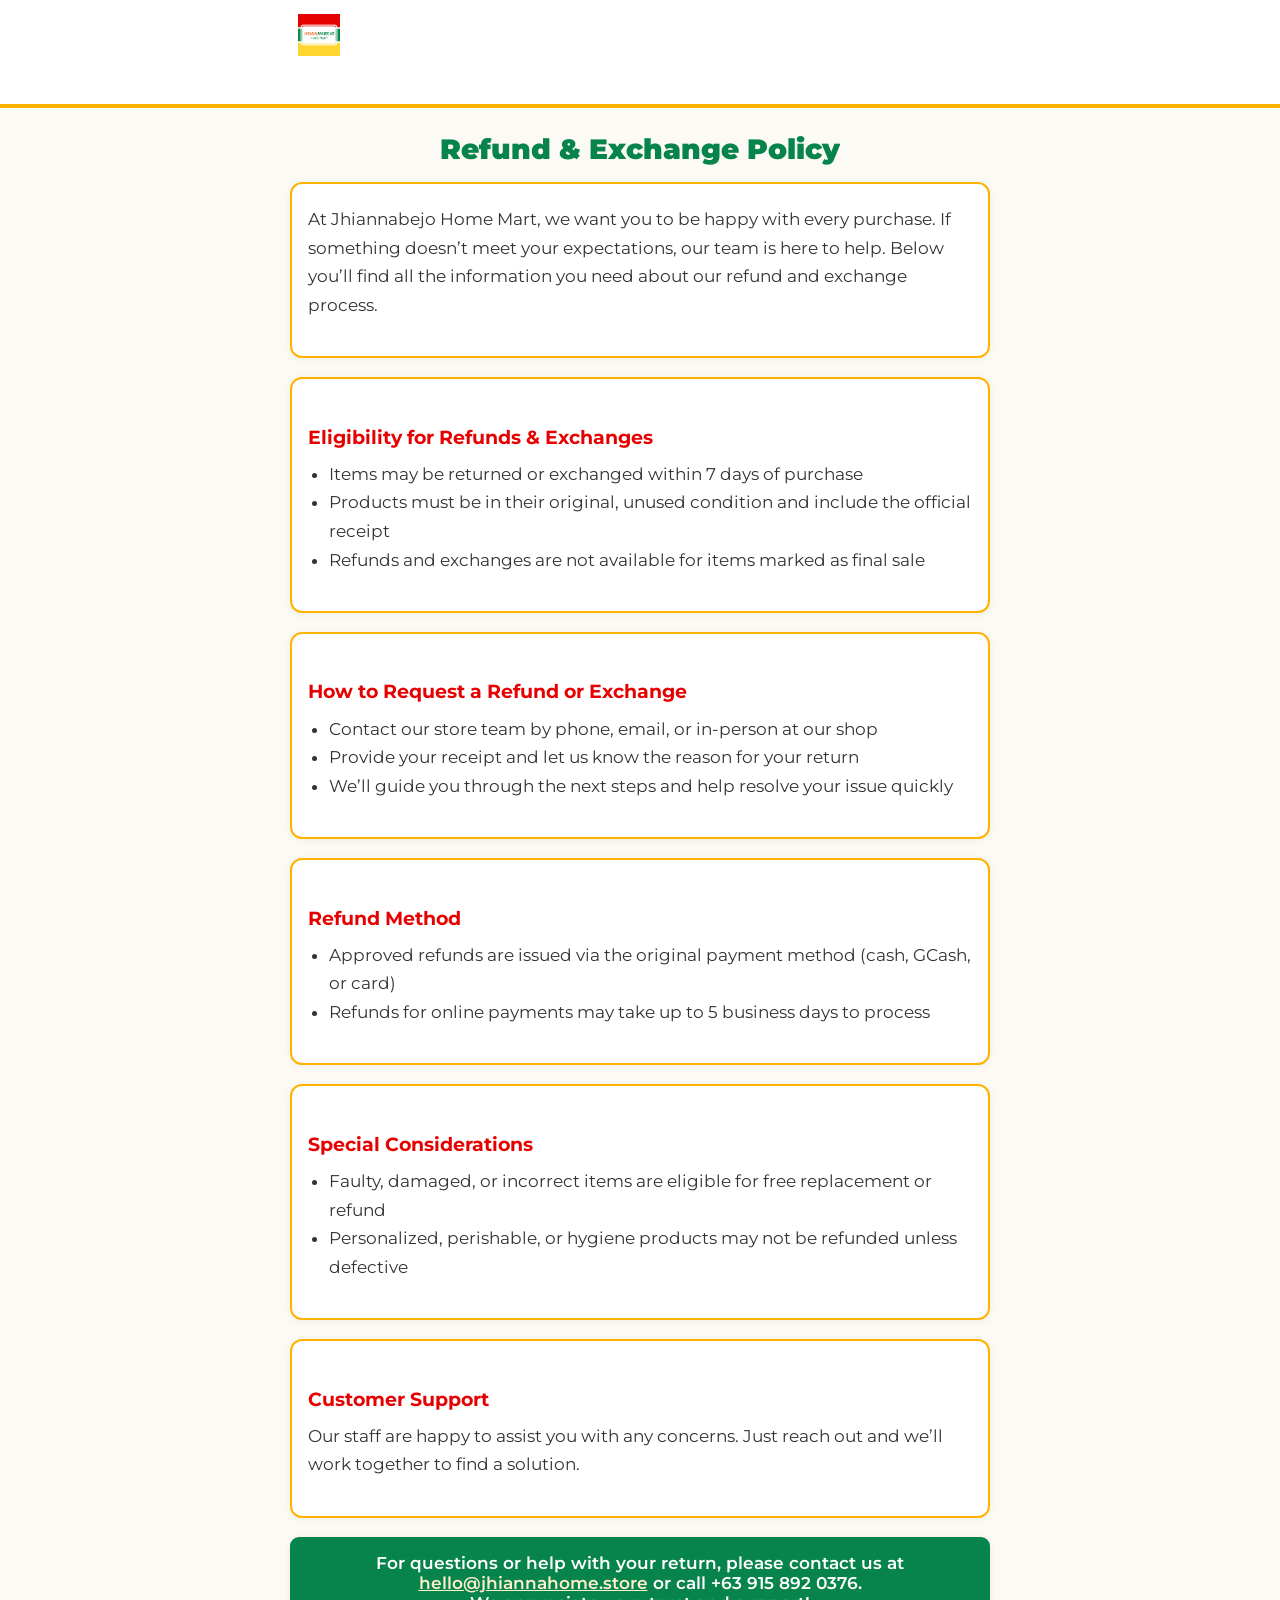
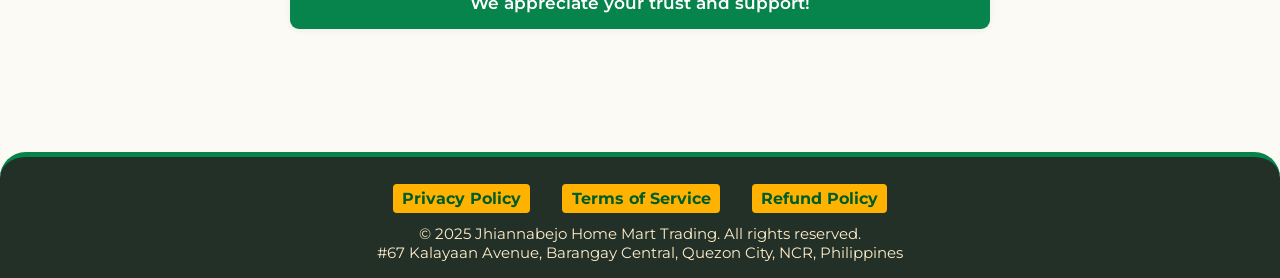
<file: refund-policy.html>
<!DOCTYPE html>
<html lang="en">
<head>
  <meta charset="UTF-8">
  <meta name="viewport" content="width=device-width, initial-scale=1">
  <title>Refund Policy | Jhiannabejo Home Mart</title>
  <meta name="description" content="Understand our refund and exchange process at Jhiannabejo Home Mart.">
  <link rel="icon" type="image/png" href="images/LOGO.png">
  <link href="https://fonts.googleapis.com/css?family=Montserrat:400,700&display=swap" rel="stylesheet">
  <style>
    :root {
      --primary: #07834c;
      --accent: #ffb300;
      --red: #e60000;
      --yellow: #ffd43b;
      --bg: #f7f7f7;
      --dark: #263238;
      --text: #333;
    }
    * { box-sizing: border-box; margin: 0; padding: 0; }
    body {
      font-family: 'Montserrat', Arial, sans-serif;
      background: var(--bg);
      color: var(--text);
      min-height: 100vh;
      display: flex;
      flex-direction: column;
    }
    header {
      background: linear-gradient(to bottom, var(--red) 0 35px, #fff 35px 75px, var(--yellow) 75px 115px);
      color: #fff;
      padding-bottom: 0.5rem;
      box-shadow: 0 2px 8px rgba(0,0,0,0.03);
      border-bottom: 5px solid var(--primary);
      position: sticky;
      top: 0;
      width: 100%;
      z-index: 1000;
    }
    .container {
      width: 98%;
      max-width: 700px;
      margin: 0 auto;
      flex: 1 1 auto;
      padding-bottom: 2rem;
    }
    .branding {
      display: flex;
      align-items: center;
      gap: 1.2rem;
      justify-content: center;
      margin: 1.2rem 0;
    }
    .branding-logo-box {
      background: #fff;
      border-radius: 18px;
      border: 5px solid var(--primary);
      box-shadow: 0 2px 10px rgba(0,0,0,0.07);
      padding: 0.3rem 1.1rem;
      min-width: 90px;
      min-height: 32px;
    }
    .branding-logo-box img {
      display: block;
      max-width: 80px;
      max-height: 34px;
      width: 100%;
      height: auto;
    }
    .branding-title {
      font-size: 1.2rem;
      font-weight: 700;
      letter-spacing: 2px;
      color: var(--primary);
      text-align: left;
    }
    main {
      margin: 1.5rem 0 1.5rem 0;
    }
    h1 {
      color: var(--primary);
      font-size: 1.75rem;
      font-weight: 900;
      margin-bottom: 1rem;
      text-align: center;
    }
    h2 {
      color: var(--red);
      font-size: 1.17rem;
      font-weight: 700;
      margin-top: 1.6rem;
      margin-bottom: 0.7rem;
    }
    p, ul {
      font-size: 1.05rem;
      margin-bottom: 1rem;
      line-height: 1.7;
    }
    ul {
      padding-left: 1.3rem;
    }
    .section {
      background: #fff;
      border-radius: 12px;
      box-shadow: 0 1px 8px rgba(0,0,0,0.06);
      border: 2px solid var(--accent);
      padding: 1.3rem 1rem;
      margin-bottom: 1.2rem;
    }
    .notice {
      background: var(--primary);
      color: #fff;
      border-radius: 9px;
      padding: 1rem 0.9rem;
      font-size: 1.05rem;
      margin-bottom: 1.2rem;
      text-align: center;
      font-weight: 600;
      box-shadow: 0 1px 6px rgba(0,0,0,0.07);
    }
    footer {
      background: var(--dark);
      color: #fff;
      padding: 1.7rem 0 1rem 0;
      margin-top: auto;
      border-top: 5px solid var(--primary);
      text-align: center;
    }
    .footer-links {
      margin-bottom: 0.7rem;
      display: flex;
      justify-content: center;
      gap: 2rem;
    }
    .footer-links a {
      color: var(--accent);
      text-decoration: none;
      font-weight: 700;
      font-size: 1rem;
      background: #fff;
      padding: 0.18rem 0.45rem;
      border-radius: 4px;
      border: 2px solid var(--accent);
      transition: background 0.2s, color 0.2s;
    }
    .footer-links a:hover {
      color: var(--primary);
      background: var(--accent);
      border-color: var(--primary);
    }
    .footer-info {
      font-size: 0.96rem;
      color: #ffeecb;
    }
    @media (max-width: 600px) {
      .container {
        padding: 0 5px 2rem 5px;
      }
      .branding-logo-box {
        min-width: 54px;
        min-height: 20px;
        padding: 0.1rem 0.3rem;
      }
      .branding-logo-box img {
        max-width: 40px;
        max-height: 19px;
      }
      .branding-title {
        font-size: 0.93rem;
      }
      h1 { font-size: 1.12rem; }
      h2 { font-size: 1.01rem; }
      .section, .notice { padding: 0.7rem 0.2rem; }
    }
  </style>
  <link rel="stylesheet" href="polish.css">
</head>
<body>
  <header>
    <div class="container">
      <div class="branding">
        <div class="branding-logo-box">
          <img src="images/LOGO.png" alt="Jhiannabejo Home Mart Logo">
        </div>
        <span class="branding-title">
          JHIANNABEJO<br>
          <span style="font-size:0.97rem; color:var(--primary); font-style:italic; font-weight:600;">HOME MART</span>
        </span>
      </div>
    </div>
  </header>
  <main>
    <div class="container">
      <h1>Refund & Exchange Policy</h1>
      <div class="section">
        <p>
          At Jhiannabejo Home Mart, we want you to be happy with every purchase. If something doesn’t meet your expectations, our team is here to help. Below you’ll find all the information you need about our refund and exchange process.
        </p>
      </div>
      <div class="section">
        <h2>Eligibility for Refunds & Exchanges</h2>
        <ul>
          <li>Items may be returned or exchanged within 7 days of purchase</li>
          <li>Products must be in their original, unused condition and include the official receipt</li>
          <li>Refunds and exchanges are not available for items marked as final sale</li>
        </ul>
      </div>
      <div class="section">
        <h2>How to Request a Refund or Exchange</h2>
        <ul>
          <li>Contact our store team by phone, email, or in-person at our shop</li>
          <li>Provide your receipt and let us know the reason for your return</li>
          <li>We’ll guide you through the next steps and help resolve your issue quickly</li>
        </ul>
      </div>
      <div class="section">
        <h2>Refund Method</h2>
        <ul>
          <li>Approved refunds are issued via the original payment method (cash, GCash, or card)</li>
          <li>Refunds for online payments may take up to 5 business days to process</li>
        </ul>
      </div>
      <div class="section">
        <h2>Special Considerations</h2>
        <ul>
          <li>Faulty, damaged, or incorrect items are eligible for free replacement or refund</li>
          <li>Personalized, perishable, or hygiene products may not be refunded unless defective</li>
        </ul>
      </div>
      <div class="section">
        <h2>Customer Support</h2>
        <p>
          Our staff are happy to assist you with any concerns. Just reach out and we’ll work together to find a solution.
        </p>
      </div>
      <div class="notice">
        For questions or help with your return, please contact us at <a href="mailto:hello@jhiannahome.store" style="color:#ffeecb;">hello@jhiannahome.store</a> or call +63 915 892 0376.<br>
        We appreciate your trust and support!
      </div>
    </div>
  </main>
  <footer>
    <div class="footer-links">
      <a href="privacy-policy.html">Privacy Policy</a>
      <a href="terms.html">Terms of Service</a>
      <a href="refund-policy.html">Refund Policy</a>
    </div>
    <div class="footer-info">
      &copy; 2025 Jhiannabejo Home Mart Trading. All rights reserved.<br>
      #67 Kalayaan Avenue, Barangay Central, Quezon City, NCR, Philippines
    </div>
  </footer>
</body>
</html>
</file>
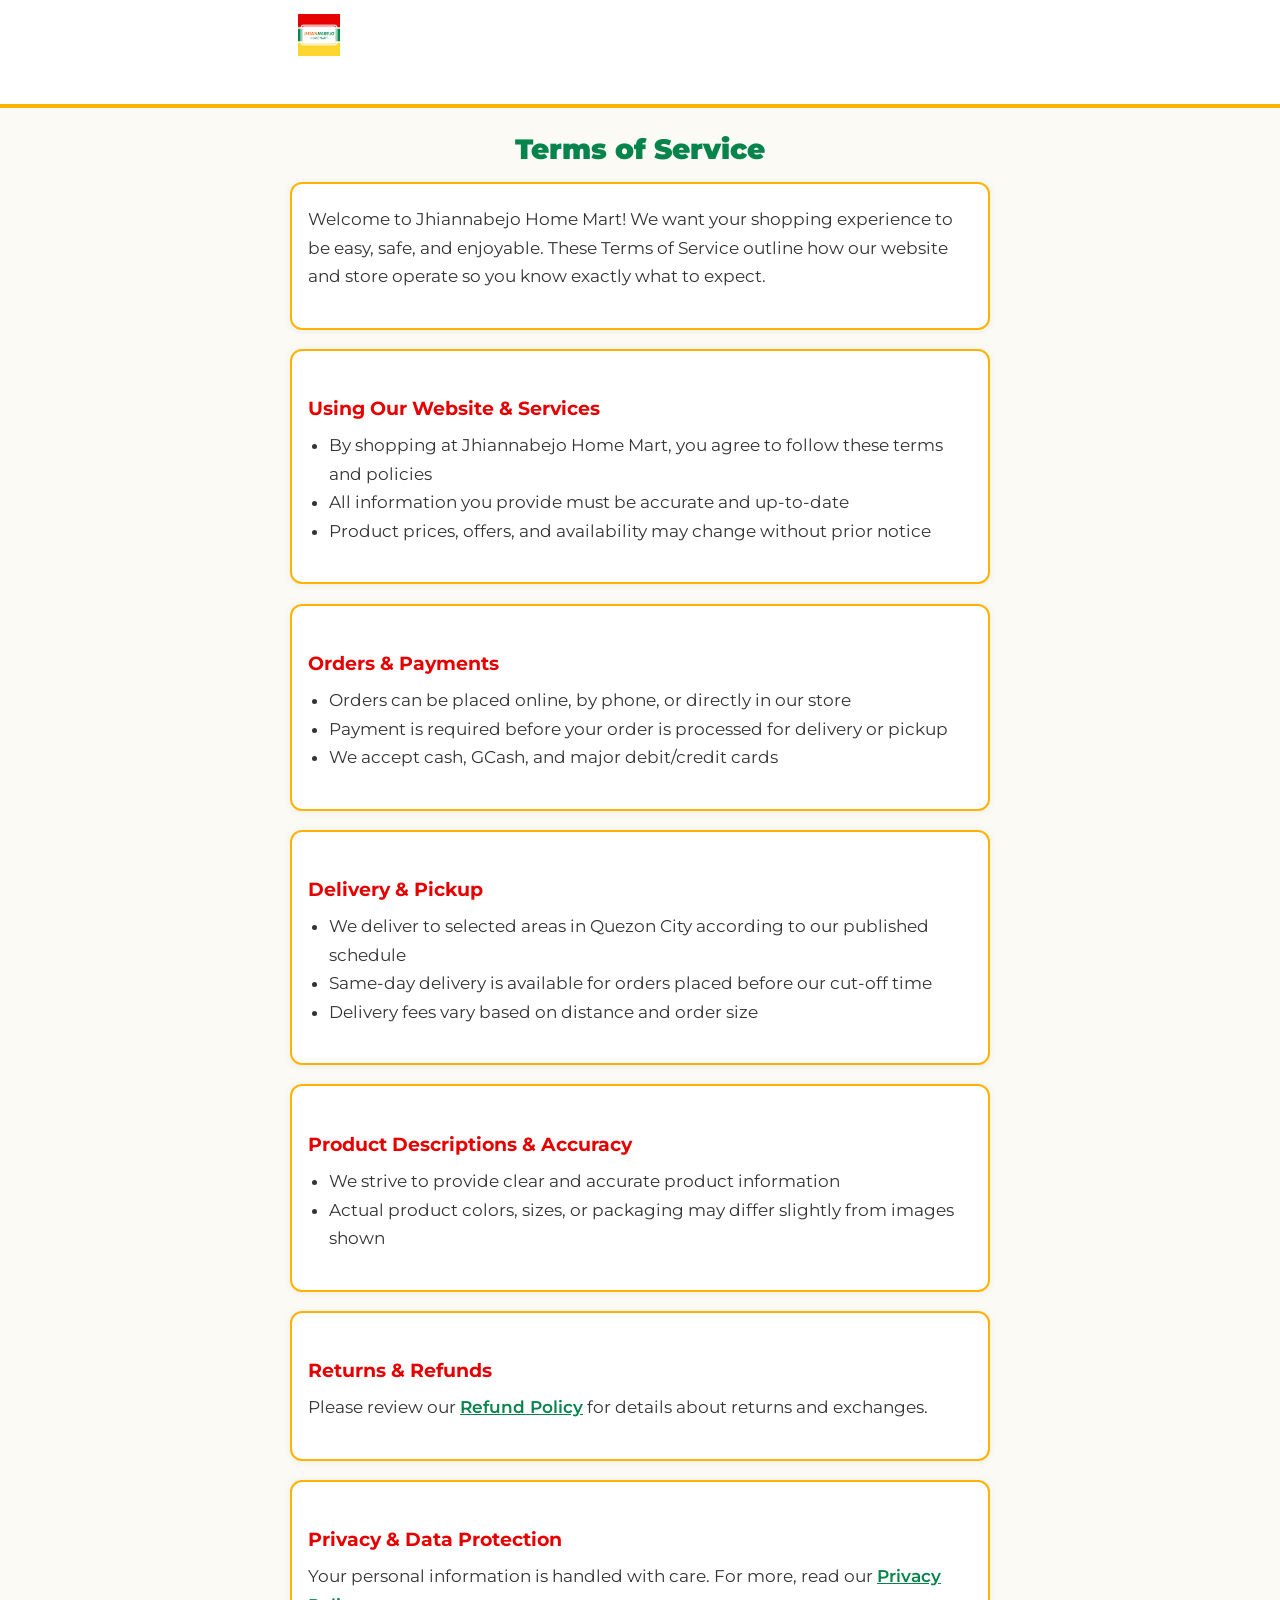
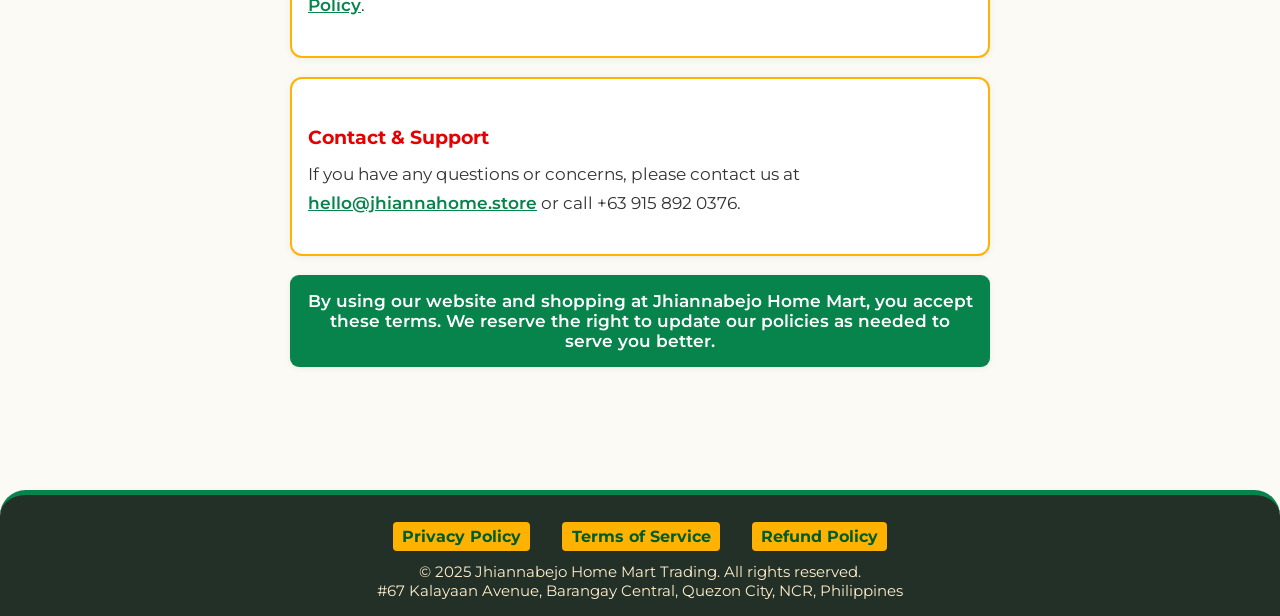
<file: terms.html>
<!DOCTYPE html>
<html lang="en">
<head>
  <meta charset="UTF-8">
  <meta name="viewport" content="width=device-width, initial-scale=1">
  <title>Terms of Service | Jhiannabejo Home Mart</title>
  <meta name="description" content="Read our terms of service for shopping with Jhiannabejo Home Mart.">
  <link rel="icon" type="image/png" href="images/LOGO.png">
  <link href="https://fonts.googleapis.com/css?family=Montserrat:400,700&display=swap" rel="stylesheet">
  <style>
    :root {
      --primary: #07834c;
      --accent: #ffb300;
      --red: #e60000;
      --yellow: #ffd43b;
      --bg: #f7f7f7;
      --dark: #263238;
      --text: #333;
    }
    * { box-sizing: border-box; margin: 0; padding: 0; }
    body {
      font-family: 'Montserrat', Arial, sans-serif;
      background: var(--bg);
      color: var(--text);
      min-height: 100vh;
      display: flex;
      flex-direction: column;
    }
    header {
      background: linear-gradient(to bottom, var(--red) 0 35px, #fff 35px 75px, var(--yellow) 75px 115px);
      color: #fff;
      padding-bottom: 0.5rem;
      box-shadow: 0 2px 8px rgba(0,0,0,0.03);
      border-bottom: 5px solid var(--primary);
      position: sticky;
      top: 0;
      width: 100%;
      z-index: 1000;
    }
    .container {
      width: 98%;
      max-width: 700px;
      margin: 0 auto;
      flex: 1 1 auto;
      padding-bottom: 2rem;
    }
    .branding {
      display: flex;
      align-items: center;
      gap: 1.2rem;
      justify-content: center;
      margin: 1.2rem 0;
    }
    .branding-logo-box {
      background: #fff;
      border-radius: 18px;
      border: 5px solid var(--primary);
      box-shadow: 0 2px 10px rgba(0,0,0,0.07);
      padding: 0.3rem 1.1rem;
      min-width: 90px;
      min-height: 32px;
    }
    .branding-logo-box img {
      display: block;
      max-width: 80px;
      max-height: 34px;
      width: 100%;
      height: auto;
    }
    .branding-title {
      font-size: 1.2rem;
      font-weight: 700;
      letter-spacing: 2px;
      color: var(--primary);
      text-align: left;
    }
    main {
      margin: 1.5rem 0 1.5rem 0;
    }
    h1 {
      color: var(--primary);
      font-size: 1.75rem;
      font-weight: 900;
      margin-bottom: 1rem;
      text-align: center;
    }
    h2 {
      color: var(--red);
      font-size: 1.17rem;
      font-weight: 700;
      margin-top: 1.6rem;
      margin-bottom: 0.7rem;
    }
    p, ul {
      font-size: 1.05rem;
      margin-bottom: 1rem;
      line-height: 1.7;
    }
    ul {
      padding-left: 1.3rem;
    }
    .section {
      background: #fff;
      border-radius: 12px;
      box-shadow: 0 1px 8px rgba(0,0,0,0.06);
      border: 2px solid var(--accent);
      padding: 1.3rem 1rem;
      margin-bottom: 1.2rem;
    }
    .notice {
      background: var(--primary);
      color: #fff;
      border-radius: 9px;
      padding: 1rem 0.9rem;
      font-size: 1.05rem;
      margin-bottom: 1.2rem;
      text-align: center;
      font-weight: 600;
      box-shadow: 0 1px 6px rgba(0,0,0,0.07);
    }
    footer {
      background: var(--dark);
      color: #fff;
      padding: 1.7rem 0 1rem 0;
      margin-top: auto;
      border-top: 5px solid var(--primary);
      text-align: center;
    }
    .footer-links {
      margin-bottom: 0.7rem;
      display: flex;
      justify-content: center;
      gap: 2rem;
    }
    .footer-links a {
      color: var(--accent);
      text-decoration: none;
      font-weight: 700;
      font-size: 1rem;
      background: #fff;
      padding: 0.18rem 0.45rem;
      border-radius: 4px;
      border: 2px solid var(--accent);
      transition: background 0.2s, color 0.2s;
    }
    .footer-links a:hover {
      color: var(--primary);
      background: var(--accent);
      border-color: var(--primary);
    }
    .footer-info {
      font-size: 0.96rem;
      color: #ffeecb;
    }
    @media (max-width: 600px) {
      .container {
        padding: 0 5px 2rem 5px;
      }
      .branding-logo-box {
        min-width: 54px;
        min-height: 20px;
        padding: 0.1rem 0.3rem;
      }
      .branding-logo-box img {
        max-width: 40px;
        max-height: 19px;
      }
      .branding-title {
        font-size: 0.93rem;
      }
      h1 { font-size: 1.12rem; }
      h2 { font-size: 1.01rem; }
      .section, .notice { padding: 0.7rem 0.2rem; }
    }
  </style>
  <link rel="stylesheet" href="polish.css">
</head>
<body>
  <header>
    <div class="container">
      <div class="branding">
        <div class="branding-logo-box">
          <img src="images/LOGO.png" alt="Jhiannabejo Home Mart Logo">
        </div>
        <span class="branding-title">
          JHIANNABEJO<br>
          <span style="font-size:0.97rem; color:var(--primary); font-style:italic; font-weight:600;">HOME MART</span>
        </span>
      </div>
    </div>
  </header>
  <main>
    <div class="container">
      <h1>Terms of Service</h1>
      <div class="section">
        <p>
          Welcome to Jhiannabejo Home Mart! We want your shopping experience to be easy, safe, and enjoyable. These Terms of Service outline how our website and store operate so you know exactly what to expect.
        </p>
      </div>
      <div class="section">
        <h2>Using Our Website & Services</h2>
        <ul>
          <li>By shopping at Jhiannabejo Home Mart, you agree to follow these terms and policies</li>
          <li>All information you provide must be accurate and up-to-date</li>
          <li>Product prices, offers, and availability may change without prior notice</li>
        </ul>
      </div>
      <div class="section">
        <h2>Orders & Payments</h2>
        <ul>
          <li>Orders can be placed online, by phone, or directly in our store</li>
          <li>Payment is required before your order is processed for delivery or pickup</li>
          <li>We accept cash, GCash, and major debit/credit cards</li>
        </ul>
      </div>
      <div class="section">
        <h2>Delivery & Pickup</h2>
        <ul>
          <li>We deliver to selected areas in Quezon City according to our published schedule</li>
          <li>Same-day delivery is available for orders placed before our cut-off time</li>
          <li>Delivery fees vary based on distance and order size</li>
        </ul>
      </div>
      <div class="section">
        <h2>Product Descriptions & Accuracy</h2>
        <ul>
          <li>We strive to provide clear and accurate product information</li>
          <li>Actual product colors, sizes, or packaging may differ slightly from images shown</li>
        </ul>
      </div>
      <div class="section">
        <h2>Returns & Refunds</h2>
        <p>
          Please review our <a href="refund-policy.html" style="color:var(--primary);font-weight:600;">Refund Policy</a> for details about returns and exchanges.
        </p>
      </div>
      <div class="section">
        <h2>Privacy & Data Protection</h2>
        <p>
          Your personal information is handled with care. For more, read our <a href="privacy-policy.html" style="color:var(--primary);font-weight:600;">Privacy Policy</a>.
        </p>
      </div>
      <div class="section">
        <h2>Contact & Support</h2>
        <p>
          If you have any questions or concerns, please contact us at <a href="mailto:hello@jhiannahome.store" style="color:var(--primary);font-weight:600;">hello@jhiannahome.store</a> or call +63 915 892 0376.
        </p>
      </div>
      <div class="notice">
        By using our website and shopping at Jhiannabejo Home Mart, you accept these terms. We reserve the right to update our policies as needed to serve you better.
      </div>
    </div>
  </main>
  <footer>
    <div class="footer-links">
      <a href="privacy-policy.html">Privacy Policy</a>
      <a href="terms.html">Terms of Service</a>
      <a href="refund-policy.html">Refund Policy</a>
    </div>
    <div class="footer-info">
      &copy; 2025 Jhiannabejo Home Mart Trading. All rights reserved.<br>
      #67 Kalayaan Avenue, Barangay Central, Quezon City, NCR, Philippines
    </div>
  </footer>
</body>
</html>
</file>
<file: polish.css>
:root {
  --green: #07834c;
  --green-dark: #025c2a;
  --gold: #ffb300;
  --red: #e60000;
  --cream: #fbfaf5;
  --card: #fff;
  --ink: #233027;
  --muted: #5e6b61;
  --line: #e4e6dc;
  --radius: 1.3rem;
  --shadow: 0 20px 42px -26px rgba(2,92,42,.4);
  --display: 'Archivo', 'Montserrat', sans-serif;
}
html { scroll-behavior: smooth; }
body { background: var(--cream); -webkit-font-smoothing: antialiased; }
section[id] { scroll-margin-top: 110px; }
h1, h2, .branding-title, .cart-popup-title { font-family: var(--display); }

/* Header: the original 160px sticky header plus a 320x110 logo box
   covered a huge chunk of the screen on scroll. Rebuilt compact. */
#main-header { min-height: 0; background: var(--card); border-bottom: 4px solid var(--gold); box-shadow: none; padding: 0; }
/* Legal pages reuse their own plain <header> without the #main-header id,
   so they keep the original red/yellow striped header unless caught here. */
header { min-height: 0; background: var(--card); border-bottom: 4px solid var(--gold); box-shadow: none; }
.branding { gap: .7rem; margin: 0; top: 0; padding: .7rem 0 .3rem; justify-content: flex-start; }
.branding-logo-box { min-width: 0; min-height: 0; padding: .2rem .5rem; margin: 0; border-radius: .6rem; border: none; box-shadow: none; background: transparent; }
.branding-logo-box img { max-width: 150px; max-height: 42px; width: auto; }
.branding-title { display: none; }
nav { margin: 0 0 .5rem; }
nav ul { gap: .3rem; }
#nav-list a { font-weight: 700; color: var(--ink); font-size: .88rem; background: transparent; border: none; box-shadow: none; border-radius: 999px; padding: .4rem .9rem; }
#nav-list a:hover, #nav-list a.active { background: #eef6ef; color: var(--green); border-color: transparent; }

/* Intro / hero */
.intro {
  background: linear-gradient(135deg, var(--green) 0%, var(--green-dark) 100%); color: #fff;
  border-radius: 2rem; padding: clamp(2rem, 5vw, 3.6rem); margin-top: 1.6rem; box-shadow: var(--shadow);
  position: relative; overflow: hidden;
}
.intro::after { content: ''; position: absolute; top: -60px; right: -60px; width: 200px; height: 200px; border-radius: 50%; background: rgba(255,179,0,.25); }
.intro::before {
  content: ''; position: absolute; inset: 0; opacity: .5; pointer-events: none;
  background-image: radial-gradient(rgba(255,255,255,.16) 1.5px, transparent 1.5px);
  background-size: 22px 22px;
}
.intro h1 { color: #fff; text-shadow: none; font-size: clamp(1.9rem, 4vw, 2.9rem); line-height: 1.1; position: relative; }
.intro > p { color: #dff3e6; max-width: 56ch; margin-top: .8rem; position: relative; }
.features { display: flex; flex-wrap: wrap; gap: .9rem 1.1rem; margin-top: 1.6rem; position: relative; }
.feature {
  background: transparent; border: 1.5px dashed rgba(255,255,255,.55); border-radius: .4rem; padding: .5rem 1rem;
  font-size: .82rem; font-weight: 800; letter-spacing: .02em; transform: rotate(-1.5deg); transition: transform .2s, background .2s;
}
.feature:nth-child(2n) { transform: rotate(1.3deg); }
.feature:nth-child(3n) { transform: rotate(-.8deg); }
.feature:hover { background: rgba(255,255,255,.12); transform: rotate(0deg) scale(1.04); }
.intro p[style] { color: var(--gold) !important; position: relative; }

/* About */
.about-section { display: grid; grid-template-columns: 1.2fr .8fr; gap: 2.4rem; align-items: center; margin-top: clamp(3rem,7vw,5rem); }
.about-section h2 { font-size: clamp(1.8rem,3.5vw,2.4rem); color: var(--green-dark); margin-bottom: 1rem; }
.about-section ul { display: grid; gap: .6rem; }
.about-section li { background: var(--card); border: 1px solid var(--line); border-left: 4px solid var(--gold); border-radius: 0 .8rem .8rem 0; padding: .7rem 1rem; font-size: .92rem; }
.hero-media-wrap { width: 100%; }
.refresh-hero-media { width: 100%; margin: 0; position: relative; height: 0; padding-top: 100%; }
.refresh-hero-media::before, .refresh-hero-media::after {
  content: ''; position: absolute; width: 34px; height: 34px; border: 3px solid var(--gold); z-index: 2; pointer-events: none;
}
.refresh-hero-media::before { top: -10px; left: -10px; border-right: none; border-bottom: none; }
.refresh-hero-media::after { bottom: -10px; right: -10px; border-left: none; border-top: none; }
.refresh-hero-media img { position: absolute; inset: 0; width: 100%; height: 100%; object-fit: cover; border-radius: .9rem; box-shadow: var(--shadow); z-index: 1; }
.media-caption {
  margin-top: 1rem; text-align: center; font-size: .86rem; color: var(--muted); display: flex; flex-direction: column; gap: .15rem;
}
.media-caption strong { font-family: var(--display); color: var(--green-dark); font-size: .98rem; }

/* Products */
#products { margin-top: clamp(3rem,7vw,5rem); }
#products h2 { font-size: clamp(1.8rem,3.5vw,2.4rem); color: var(--green-dark); margin-bottom: 1.6rem; }
.products-grid { display: grid; grid-template-columns: repeat(5, 1fr); gap: 1.1rem; }
.product-card { width: auto; max-width: 100%; background: var(--card); border: 1px solid var(--line); border-radius: 1.1rem; padding: 0; overflow: hidden; display: flex; flex-direction: column; position: relative; transition: transform .2s, box-shadow .2s, border-color .2s; }
.product-card:hover { transform: translateY(-5px); box-shadow: var(--shadow); }
.product-card:nth-child(1) { border: 2px solid var(--gold); }
.product-card:nth-child(1)::before {
  content: 'Paborito ng Suki'; position: absolute; top: .7rem; right: -2.1rem; z-index: 2; background: var(--gold); color: var(--ink);
  font-size: .64rem; font-weight: 800; letter-spacing: .03em; padding: .3rem 2.4rem; transform: rotate(40deg); box-shadow: 0 3px 8px rgba(0,0,0,.25);
}
.product-card img { width: 100%; height: 130px; object-fit: contain; background: #f1f6f1; padding: .6rem; }
.prod-name { font-family: var(--display); font-weight: 800; color: var(--green-dark); font-size: .92rem; padding: .7rem .8rem 0; }
.prod-desc { color: var(--muted); font-size: .76rem; padding: .25rem .8rem 0; flex: 1; }
.prod-price { color: var(--red); font-weight: 800; font-size: 1rem; padding: .5rem .8rem 0; }
.prod-stock, .product-card .prod-stock { color: var(--muted); font-size: .72rem; padding: .1rem .8rem .6rem; }
.product-card button { margin: 0 .8rem .8rem; background: var(--green); color: #fff; border: none; border-radius: 999px; padding: .6rem; font-weight: 700; font-size: .82rem; cursor: pointer; }
.product-card button:hover { background: var(--gold); color: var(--ink); }

/* Contact */
.contact-section { background: var(--ink); color: #e7efe9; border-radius: 1.6rem; padding: clamp(1.8rem,4vw,3rem); margin-top: clamp(3rem,7vw,5rem); }
.contact-section h2 { color: #fff; margin-bottom: 1rem; }
.contact-details strong { color: var(--gold); }

/* Testimonials */
.testimonials-section { margin-top: clamp(3rem,7vw,5rem); }
.testimonials-section h2 { color: var(--green-dark); font-size: clamp(1.8rem,3.5vw,2.4rem); margin-bottom: 1.6rem; }
.testimonials-list { display: grid; grid-template-columns: repeat(3, 1fr); gap: 1.2rem; }
.testimonial { background: var(--card); border-top: 4px solid var(--green); border-radius: 0 1rem 1rem 1rem; box-shadow: var(--shadow); padding: 1.4rem 1.3rem; font-size: .92rem; }
.testimonial strong { color: var(--green); display: block; margin-top: .8rem; font-size: .8rem; }

/* FAQ */
.faq-section { margin-top: clamp(3rem,7vw,5rem); }
.faq-section h2 { color: var(--green-dark); font-size: clamp(1.8rem,3.5vw,2.4rem); margin-bottom: 1.4rem; }
.faq-list { display: flex; flex-direction: column; gap: .7rem; }
.faq-item { background: var(--card); border: 1px solid var(--line); border-radius: .9rem; overflow: hidden; }
.faq-item summary { cursor: pointer; list-style: none; padding: 1rem 1.2rem; font-weight: 700; color: var(--green-dark); display: flex; justify-content: space-between; gap: 1rem; }
.faq-item summary::-webkit-details-marker { display: none; }
.faq-item summary::after { content: '+'; flex: none; width: 26px; height: 26px; border-radius: 50%; background: #eef6ef; color: var(--green); display: flex; align-items: center; justify-content: center; }
.faq-item[open] summary::after { content: '\2212'; background: var(--gold); color: var(--ink); }
.faq-item p { padding: 0 1.2rem 1.1rem; margin: 0; color: var(--muted); }

/* Delivery + credentials */
.delivery-section, .credentials-section { margin-top: clamp(3rem,7vw,5rem); background: var(--card); border: 1px dashed var(--green); border-radius: 1.3rem; padding: 1.8rem clamp(1.2rem,4vw,2.4rem); }
.delivery-section h2, .credentials-section h2 { color: var(--green-dark); font-size: 1.5rem; margin-bottom: .9rem; }
.delivery-details strong, .credentials-details strong { color: var(--red); }

/* Cart */
.cart-float-btn { background: var(--green); box-shadow: 0 14px 28px -8px rgba(2,92,42,.6); }
.cart-popup-content { border-radius: 1.3rem; }
.cart-popup-title { color: var(--green-dark); }
.cart-popup-checkout { background: var(--green); border-radius: 999px; }
.cart-popup-checkout:hover { background: var(--gold); color: var(--ink); }

/* Footer */
footer { background: var(--ink); border-radius: 1.6rem 1.6rem 0 0; margin-top: 3rem; }
.footer-links a { color: var(--green-dark); background: var(--gold); border-color: var(--gold); }

@media (max-width: 1000px) {
  .about-section { grid-template-columns: 1fr; }
  .hero-media-wrap { order: -1; max-width: 320px; margin: 0 auto; }
  .products-grid { grid-template-columns: repeat(2, 1fr); }
  .testimonials-list { grid-template-columns: 1fr; }
}
@media (max-width: 600px) {
  .products-grid { grid-template-columns: 1fr 1fr; gap: .8rem; }
  .intro { border-radius: 1.4rem; }
}
@media (prefers-reduced-motion: reduce) { html { scroll-behavior: auto; } * { transition: none !important; } }
</file>
